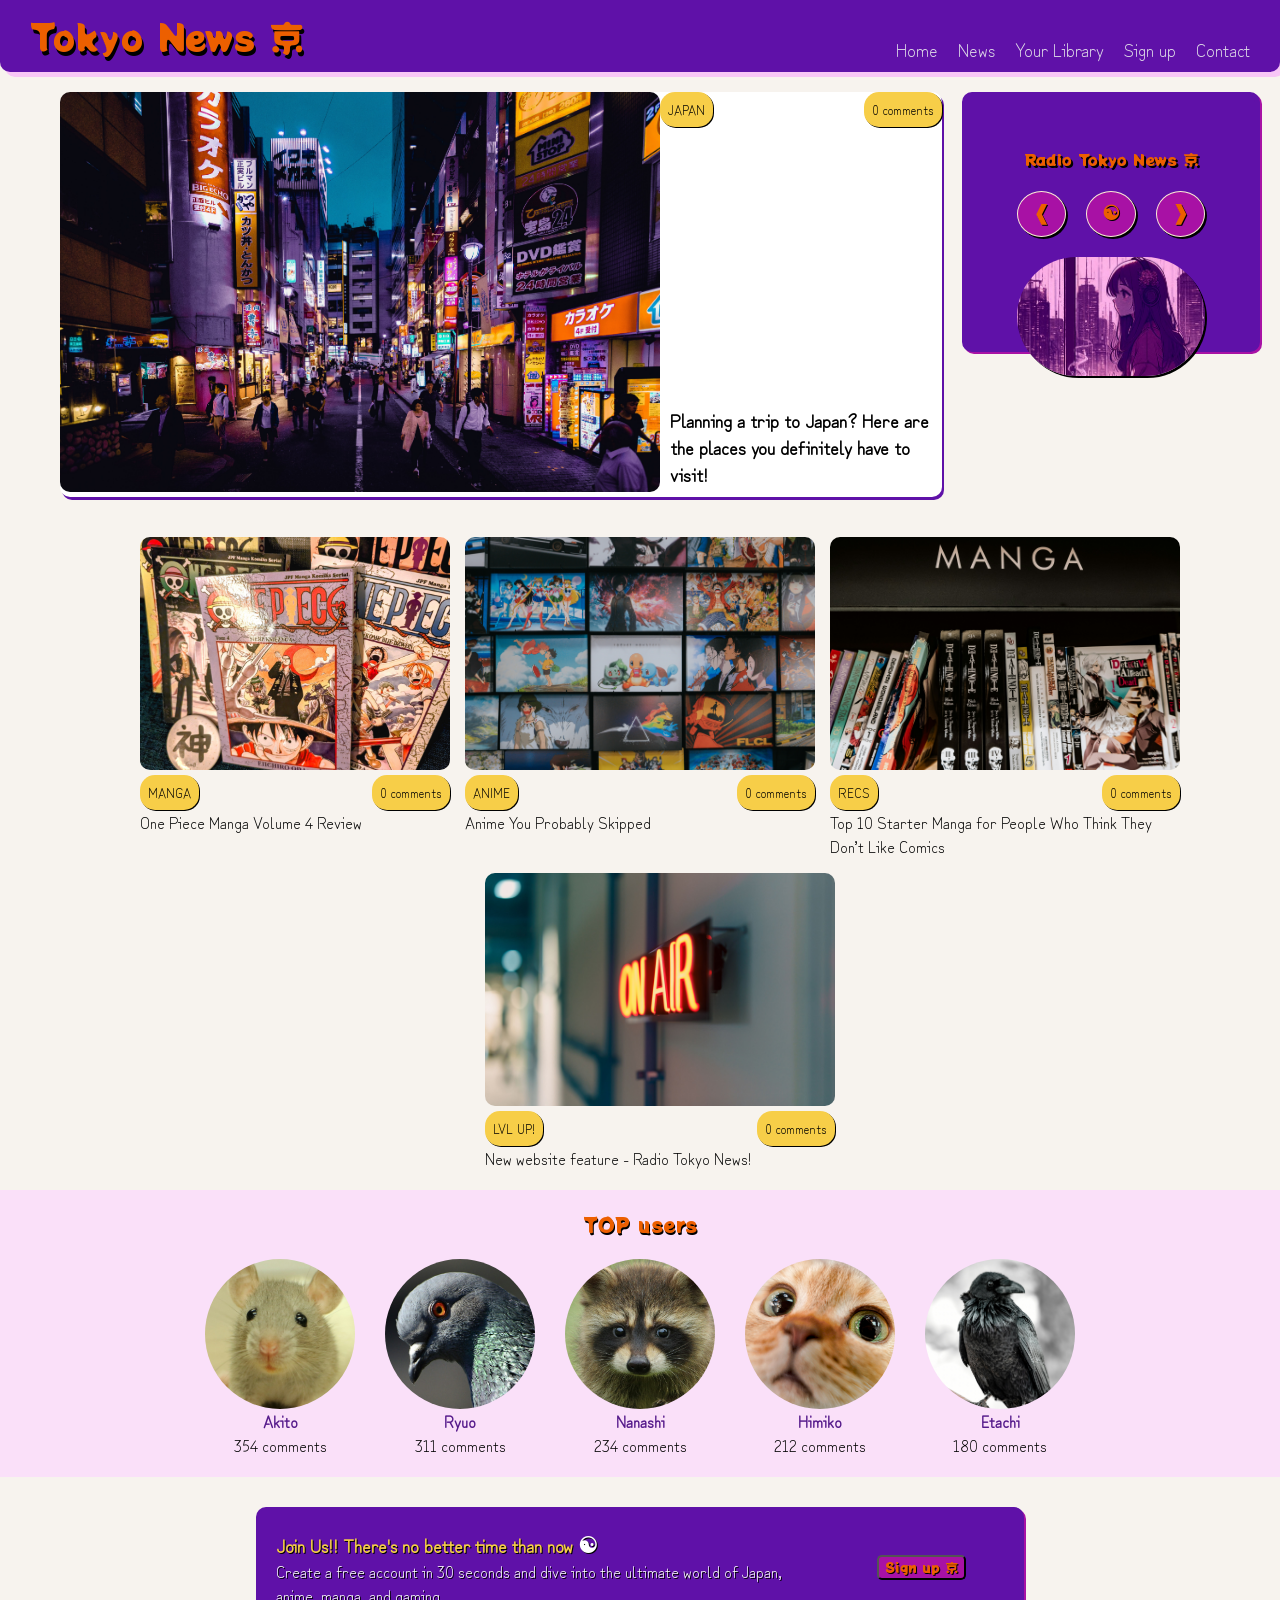
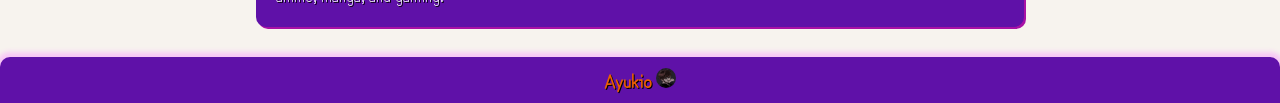
<file: index.html>
<!DOCTYPE html>
<html lang="en">
<head>
    <meta charset="UTF-8">
    <meta name="viewport" content="width=device-width, initial-scale=1.0">
    <title>Tokyo News</title>
    <link rel="stylesheet" href="./style.css">
    <link rel="icon" type="image/png" sizes="96x96" href="./favicon-96x96.png">
    <link rel="preconnect" href="https://fonts.googleapis.com">
<link rel="preconnect" href="https://fonts.gstatic.com" crossorigin>
<link href="https://fonts.googleapis.com/css2?family=Raleway:ital,wght@0,100..900;1,100..900&family=Roboto:ital,wght@0,100..900;1,100..900&family=Zen+Kurenaido&display=swap" rel="stylesheet">
<link rel="preconnect" href="https://fonts.googleapis.com">
<link rel="preconnect" href="https://fonts.gstatic.com" crossorigin>
<link href="https://fonts.googleapis.com/css2?family=Potta+One&display=swap" rel="stylesheet">
</head>
<body>
    <div class="navbar">
        <div>
            <div class="logo">Tokyo News<div class="red">&nbsp;京</div></div>
        </div>
            <ul class="nav">
                <li><a href="./index.html">Home</a></li>
                <li><a href="./news.html">News</a></li>
                <li><a href="./your-library.html">Your Library</a></li>
                <li><a href="./sign-up.html">Sign up</a></li>
                <li><a href="./contact.html">Contact</a></li>
            </ul>
    </div>
    <div class="main-news">

            <div class="news">
                <div class="article-1">
                    <a href="./article-1.html"><img class="tokyo" src="./article-1.jpg" alt=""></a>
                </div>
               <div class="article-1-text">
                   <div class="tags">
                       <div class="tag">JAPAN</div>
                       <div class="tag">0 comments</div>
                   </div>
                   <h3 class="h3-decoration"><a href="./article-1.html">Planning a trip to Japan? Here are the places you definitely have to visit!</a></h3>
               </div> 
            </div>

            <div class="radio">
                <div class="player">Radio Tokyo News 京</div>
                <div class="buttons">
                    <a class="back"> ❰ </a>
                    <a class="play"> ☯ </a>
                    <a class="next"> ❱ </a>
                </div>
                <img class="radio-img" src="./radio.jpg" alt="">
            </div>

    </div>
    <div class="other-news">
            <div class="article-2">
                <a href="./article-2.html"><img class="other-news-image" src="./article-2.jpg" alt=""></a>
                <div class="tags">
                       <div class="tag">MANGA</div>
                       <div class="tag">0 comments</div>
                </div>
                <div class="text-article-2 h3-decoration"><a href="./article-2.html">One Piece Manga Volume 4 Review</a></div>
            </div>
            <div class="article-3">
                <a href="./article-3.html"><img class="other-news-image" src="./article-3.jpg" alt=""></a>
                <div class="tags">
                       <div class="tag">ANIME</div>
                       <div class="tag">0 comments</div>
                </div>
                <div class="text-article-3 h3-decoration"><a href="./article-3.html">Anime You Probably Skipped</a></div>
            </div>
            <div class="article-4">
                <a href="./article-4.html"><img class="other-news-image" src="./article-4.jpg" alt=""></a>
                <div class="tags">
                       <div class="tag">RECS</div>
                       <div class="tag">0 comments</div>
                </div>
                <div class="text-article-4 h3-decoration"><a href="./article-4.html">Top 10 Starter Manga for People Who Think They Don’t Like Comics</a></div>
            </div>
            <div class="article-4">
                <a href="./article-5.html"><img class="other-news-image" src="./article-5A.jpg" alt=""></a>
                <div class="tags">
                       <div class="tag">LVL UP!</div>
                       <div class="tag">0 comments</div>
                </div>
                <div class="text-article-4 h3-decoration"><a href="./article-5.html">New website feature - Radio Tokyo News!</a></div>
            </div>
    </div>
    <div class="ranking">
        <div class="top">TOP users</div>
        <div class="user-container">
           <div class="users">
            <img class="avatars" src="./akito.jpg" alt="">
            <div class="user-text"><b><a href="">Akito</a></b></div>
            <div class="user-text">354 comments</div>
        </div>
        <div class="users">
            <img class="avatars" src="./ryuo.jpg" alt="">
            <div class="user-text"><b><a href="">Ryuo</a></b></div>
            <div class="user-text">311 comments</div>
        </div>
        <div class="users">
            <img class="avatars" src="./nanashi.jpg" alt="">
            <div class="user-text"><b><a href="">Nanashi</a></b></div>
            <div class="user-text">234 comments</div>
        </div>
        <div class="users">
            <img class="avatars" src="./himiko.jpg" alt="">
            <div class="user-text"><b><a href="">Himiko</a></b></div>
            <div class="user-text">212 comments</div>
        </div>
        <div class="users">
            <img class="avatars" src="./etachi.jpg" alt="">
            <div class="user-text"><b><a href="">Etachi</a></b></div>
            <div class="user-text" >180 comments</div>
        </div> 
        </div>
        
    </div>
    <div class="sign-up">
        <div class="sign-up-container">
            <div class="sign-up-text">
                <p class="yellow-sign-up-t"><strong>Join Us!! There's no better time than now <a class="ying" href="#">☯</a></strong> </p>
                <p>Create a free account in 30 seconds and dive into the ultimate world of Japan, anime, manga, and gaming.</p>
            </div>
            <div class="sign-up-button">
                <button><a href="./sign-up.html">Sign up 京</a></button>
            </div>
        </div>
    </div>
    <div class="footer">
        <div class="author">
            <a class="Ayukio" href="https://github.com/AyukioRitsuryo" target="_blank">Ayukio</a> <a class="Ayukio" href="https://github.com/AyukioRitsuryo" target="_blank"><img class="avatar" src="./avatar3.jpeg" width="30px" alt=""></a>
        </div>
    </div>
</body>
</html>
</file>
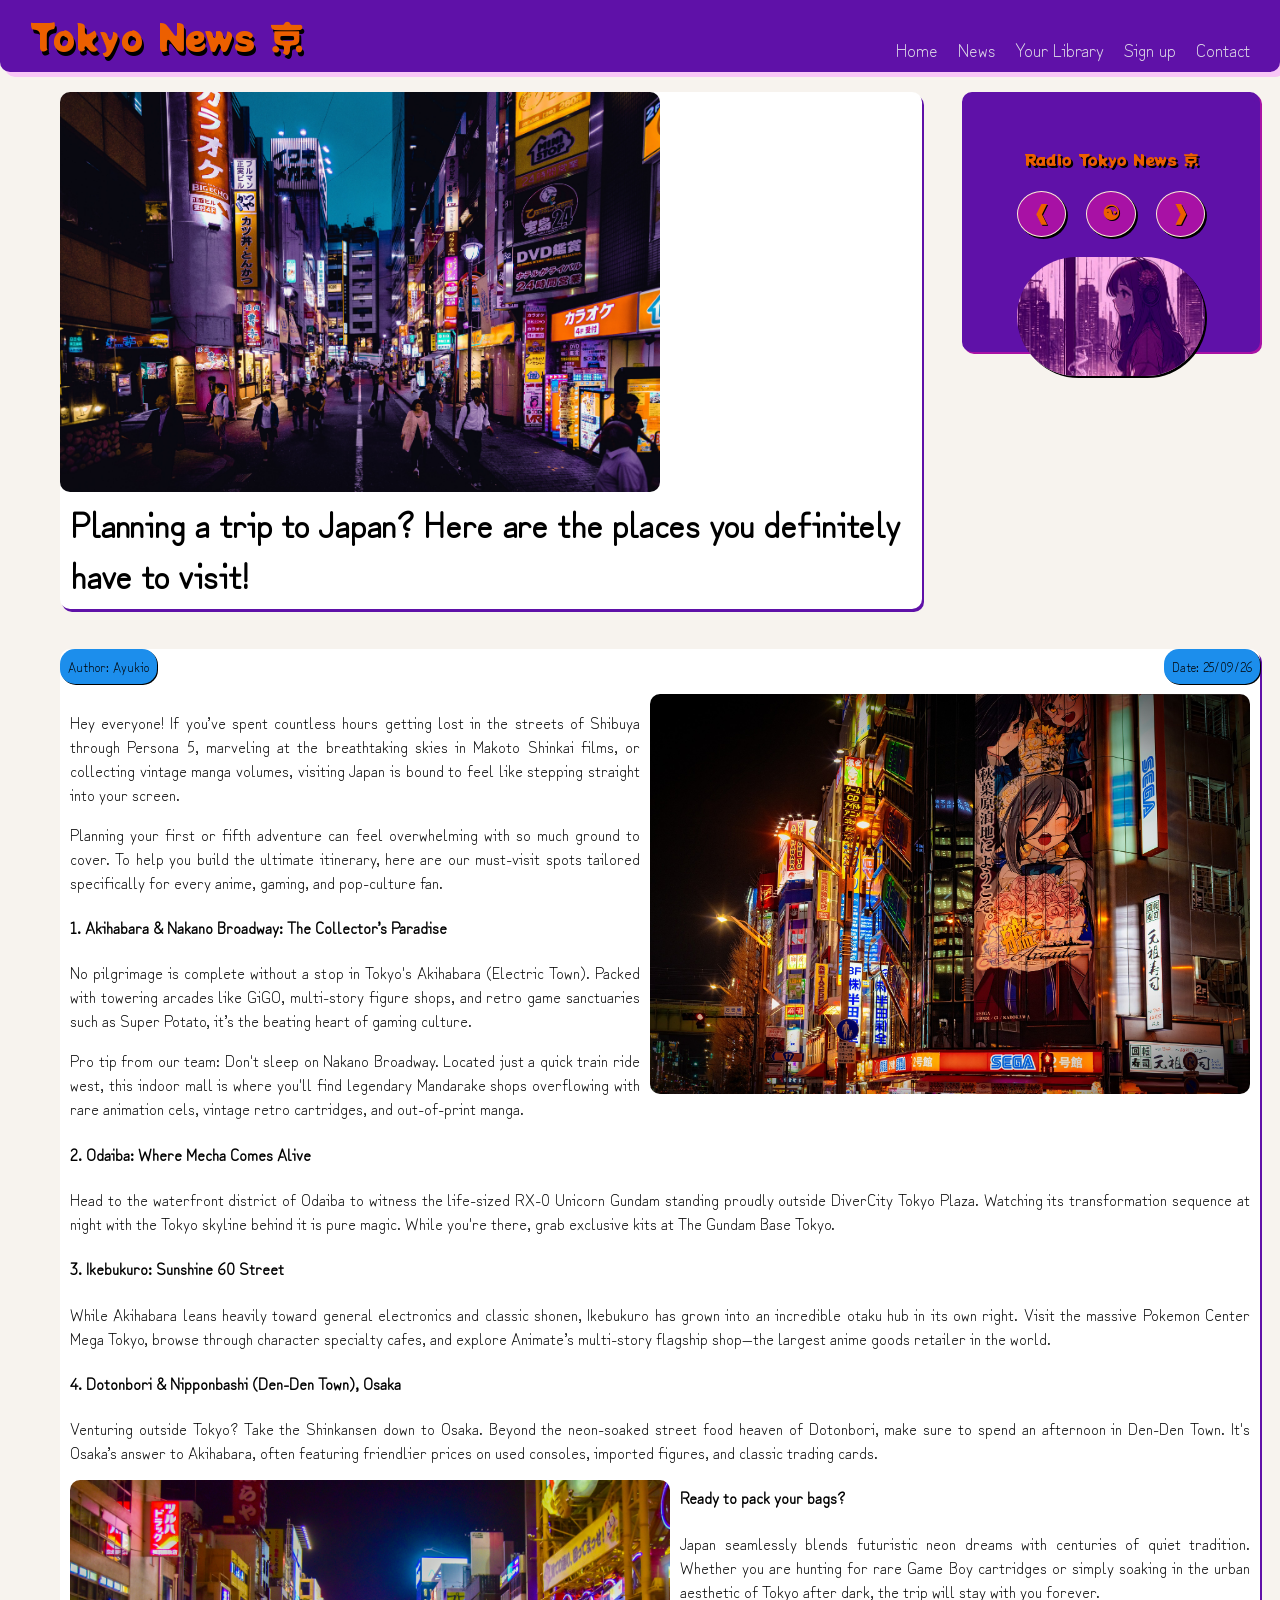
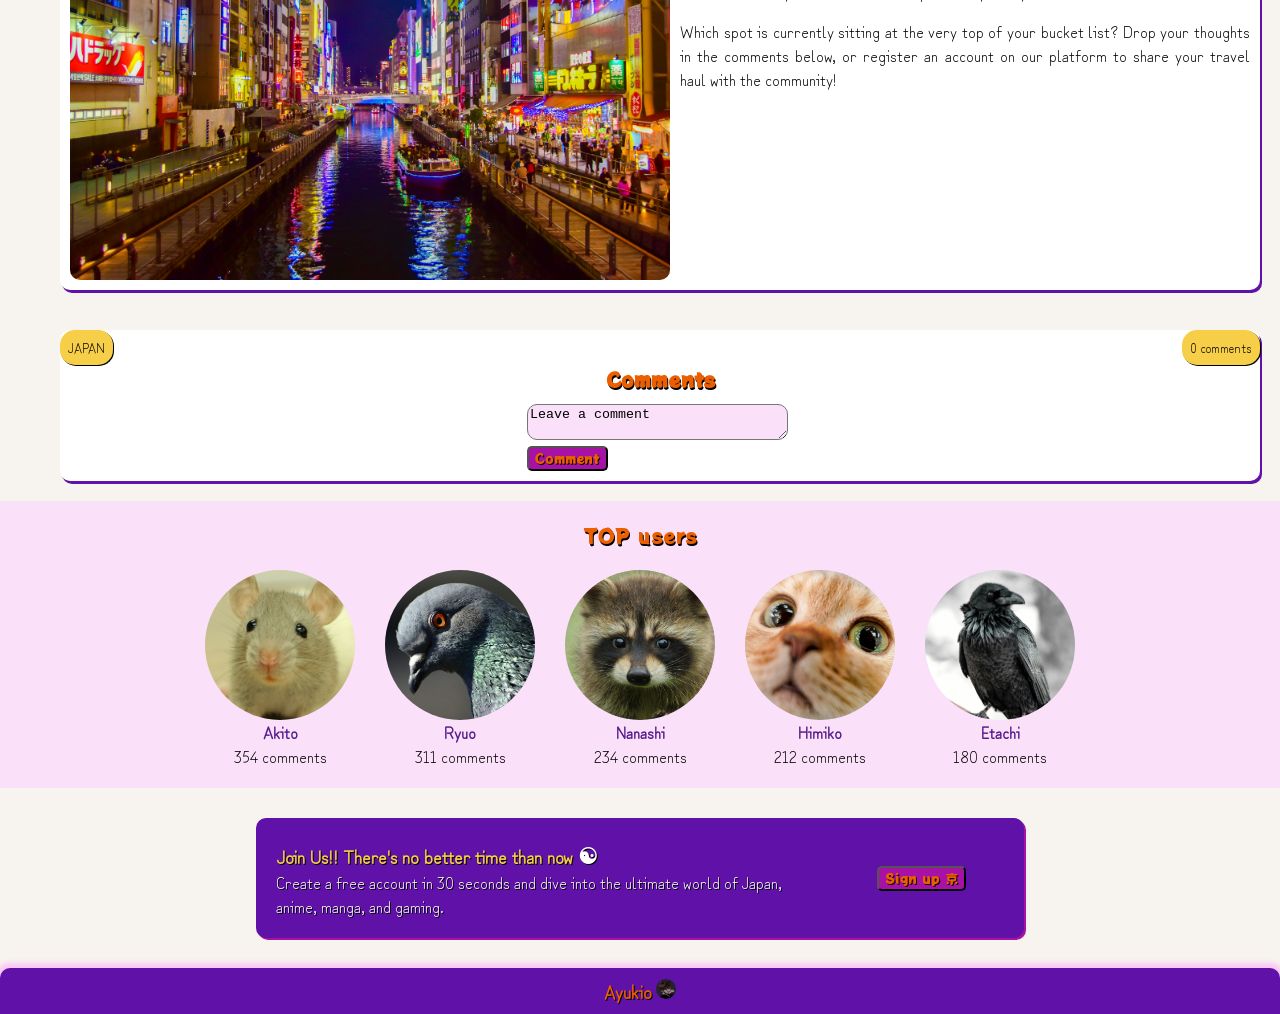
<file: article-1.html>
<!DOCTYPE html>
<html lang="en">
<head>
    <meta charset="UTF-8">
    <meta name="viewport" content="width=device-width, initial-scale=1.0">
    <title>Tokyo News</title>
    <link rel="stylesheet" href="./style.css">
    <link rel="icon" type="image/png" sizes="96x96" href="./favicon-96x96.png">
    <link rel="preconnect" href="https://fonts.googleapis.com">
<link rel="preconnect" href="https://fonts.gstatic.com" crossorigin>
<link href="https://fonts.googleapis.com/css2?family=Raleway:ital,wght@0,100..900;1,100..900&family=Roboto:ital,wght@0,100..900;1,100..900&family=Zen+Kurenaido&display=swap" rel="stylesheet">
<link rel="preconnect" href="https://fonts.googleapis.com">
<link rel="preconnect" href="https://fonts.gstatic.com" crossorigin>
<link href="https://fonts.googleapis.com/css2?family=Potta+One&display=swap" rel="stylesheet">
</head>
<body>
    <div class="navbar">
        <div>
            <div class="logo">Tokyo News<div class="red">&nbsp;京</div></div>
        </div>
            <ul class="nav">
                <li><a href="./index.html">Home</a></li>
                <li><a href="./news.html">News</a></li>
                <li><a href="./your-library.html">Your Library</a></li>
                <li><a href="./sign-up.html">Sign up</a></li>
                <li><a href="./contact.html">Contact</a></li>
            </ul>
    </div>
    <div class="main-news main-news-1">

            <div class="news change-article-1">
                <div class="article-1 tokyo-1">
                    <img class="tokyo" src="./article-1.jpg" alt="">
                </div>
               <div class="article-1-text">
                   <h3 class="h3-decoration font-size-article-1"><a href="">Planning a trip to Japan? Here are the places you definitely have to visit!</a></h3>
               </div> 
            </div>

            <div class="radio">
                <div class="player">Radio Tokyo News 京</div>
                <div class="buttons">
                    <a class="back"> ❰ </a>
                    <a class="play"> ☯ </a>
                    <a class="next"> ❱ </a>
                </div>
                <img class="radio-img" src="./radio.jpg" alt="">
            </div>
            
            <div class="news change-article-1">
               <div class="article-1-text">
                   <div class="tags">
                       <div class="tag tags-color">Author: Ayukio</div>
                       <div class="tag tags-color">Date: 25/09/26</div>
                   </div>
                   <div class="article-container">
                   <img class="tokyo float-right" src="./article-1A.jpg" alt="">
                   <p>Hey everyone! If you’ve spent countless hours getting lost in the streets of Shibuya through Persona 5, marveling at the breathtaking skies in Makoto Shinkai films, or collecting vintage manga volumes, visiting Japan is bound to feel like stepping straight into your screen.</p>
                   <p>Planning your first or fifth adventure can feel overwhelming with so much ground to cover. To help you build the ultimate itinerary, here are our must-visit spots tailored specifically for every anime, gaming, and pop-culture fan.</p>
                   <h4>1. Akihabara & Nakano Broadway: The Collector’s Paradise</h4>
                   <p>No pilgrimage is complete without a stop in Tokyo's Akihabara (Electric Town). Packed with towering arcades like GiGO, multi-story figure shops, and retro game sanctuaries such as Super Potato, it’s the beating heart of gaming culture.</p>
                   <p>Pro tip from our team: Don't sleep on Nakano Broadway. Located just a quick train ride west, this indoor mall is where you'll find legendary Mandarake shops overflowing with rare animation cels, vintage retro cartridges, and out-of-print manga.</p>
                   <h4>2. Odaiba: Where Mecha Comes Alive</h4>
                   <p>Head to the waterfront district of Odaiba to witness the life-sized RX-0 Unicorn Gundam standing proudly outside DiverCity Tokyo Plaza. Watching its transformation sequence at night with the Tokyo skyline behind it is pure magic. While you're there, grab exclusive kits at The Gundam Base Tokyo.</p>
                   <h4>3. Ikebukuro: Sunshine 60 Street</h4>
                   <p>While Akihabara leans heavily toward general electronics and classic shonen, Ikebukuro has grown into an incredible otaku hub in its own right. Visit the massive Pokemon Center Mega Tokyo, browse through character specialty cafes, and explore Animate’s multi-story flagship shop—the largest anime goods retailer in the world.</p>
                   <h4>4. Dotonbori & Nipponbashi (Den-Den Town), Osaka</h4>
                   <p>Venturing outside Tokyo? Take the Shinkansen down to Osaka. Beyond the neon-soaked street food heaven of Dotonbori, make sure to spend an afternoon in Den-Den Town. It's Osaka’s answer to Akihabara, often featuring friendlier prices on used consoles, imported figures, and classic trading cards.</p>
                   <img class="tokyo float-left" src="./article-1B.jpg" alt="">
                   <h4>Ready to pack your bags?</h4>
                   <p>Japan seamlessly blends futuristic neon dreams with centuries of quiet tradition. Whether you are hunting for rare Game Boy cartridges or simply soaking in the urban aesthetic of Tokyo after dark, the trip will stay with you forever.</p>
                   <p>Which spot is currently sitting at the very top of your bucket list? Drop your thoughts in the comments below, or register an account on our platform to share your travel haul with the community!</p></div>
                   
               </div> 
            </div>

            <div class="news change-article-1">
               <div class="article-1-text">
                   <div class="tags">
                       <div class="tag">JAPAN</div>
                     <div class="tag">0 comments</div>
                   </div>
                   <h3 class="top">Comments</h3>
                   <form action="">
                     <textarea class="textarea" name="comment">Leave a comment</textarea>
                     <input class="submit" type="submit" value="Comment">
                   </form>
               </div> 
            </div>
    </div>  

   
    <div class="ranking">
        <div class="top">TOP users</div>
        <div class="user-container">
           <div class="users">
            <img class="avatars" src="./akito.jpg" alt="">
            <div class="user-text"><b><a href="">Akito</a></b></div>
            <div class="user-text">354 comments</div>
        </div>
        <div class="users">
            <img class="avatars" src="./ryuo.jpg" alt="">
            <div class="user-text"><b><a href="">Ryuo</a></b></div>
            <div class="user-text">311 comments</div>
        </div>
        <div class="users">
            <img class="avatars" src="./nanashi.jpg" alt="">
            <div class="user-text"><b><a href="">Nanashi</a></b></div>
            <div class="user-text">234 comments</div>
        </div>
        <div class="users">
            <img class="avatars" src="./himiko.jpg" alt="">
            <div class="user-text"><b><a href="">Himiko</a></b></div>
            <div class="user-text">212 comments</div>
        </div>
        <div class="users">
            <img class="avatars" src="./etachi.jpg" alt="">
            <div class="user-text"><b><a href="">Etachi</a></b></div>
            <div class="user-text" >180 comments</div>
        </div> 
        </div>
        
    </div>
    <div class="sign-up">
        <div class="sign-up-container">
            <div class="sign-up-text">
                <p class="yellow-sign-up-t"><strong>Join Us!! There's no better time than now <a class="ying" href="#">☯</a></strong> </p>
                <p>Create a free account in 30 seconds and dive into the ultimate world of Japan, anime, manga, and gaming.</p>
            </div>
            <div class="sign-up-button">
                <button><a href="./sign-up.html">Sign up 京</a></button>
            </div>
        </div>
    </div>
    <div class="footer">
        <div class="author">
            <a class="Ayukio" href="https://github.com/AyukioRitsuryo" target="_blank">Ayukio</a> <a class="Ayukio" href="https://github.com/AyukioRitsuryo" target="_blank"><img class="avatar" src="./avatar3.jpeg" width="30px" alt=""></a>
        </div>
    </div>
</body>
</html>
</file>
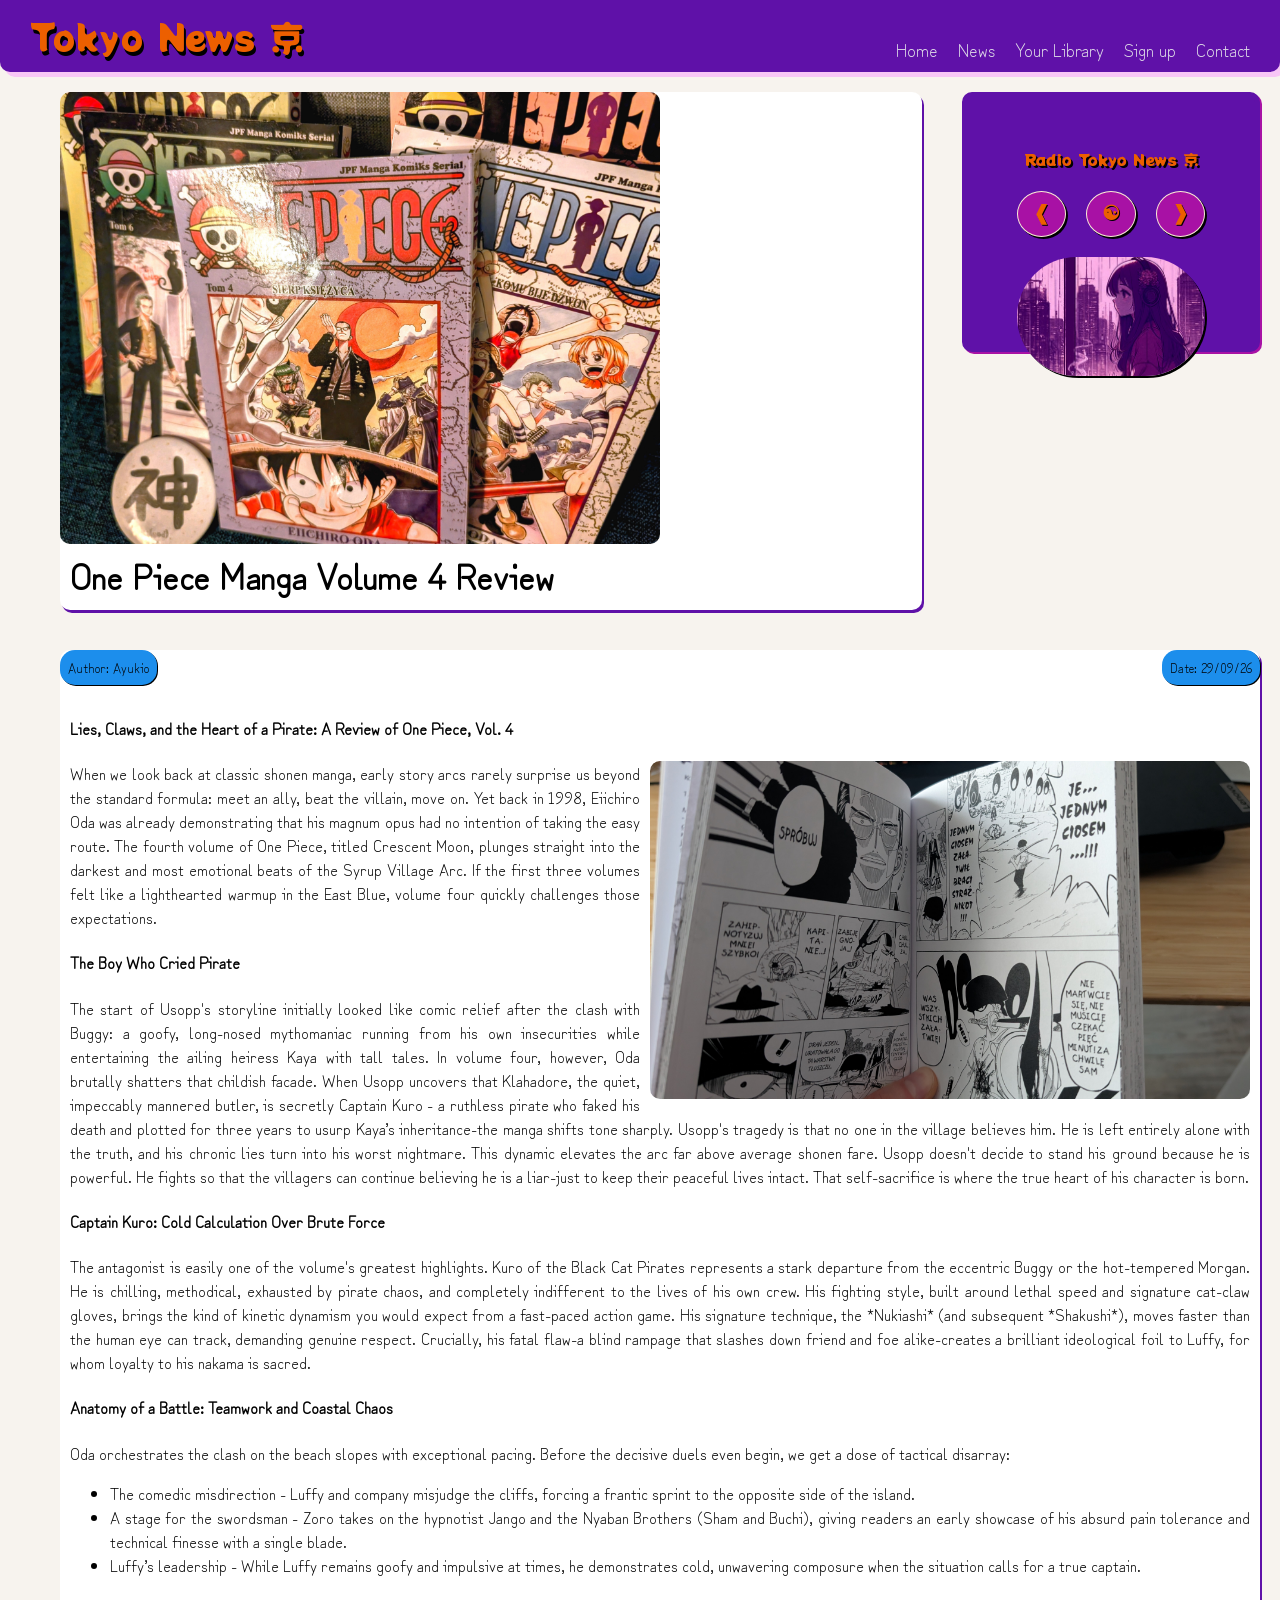
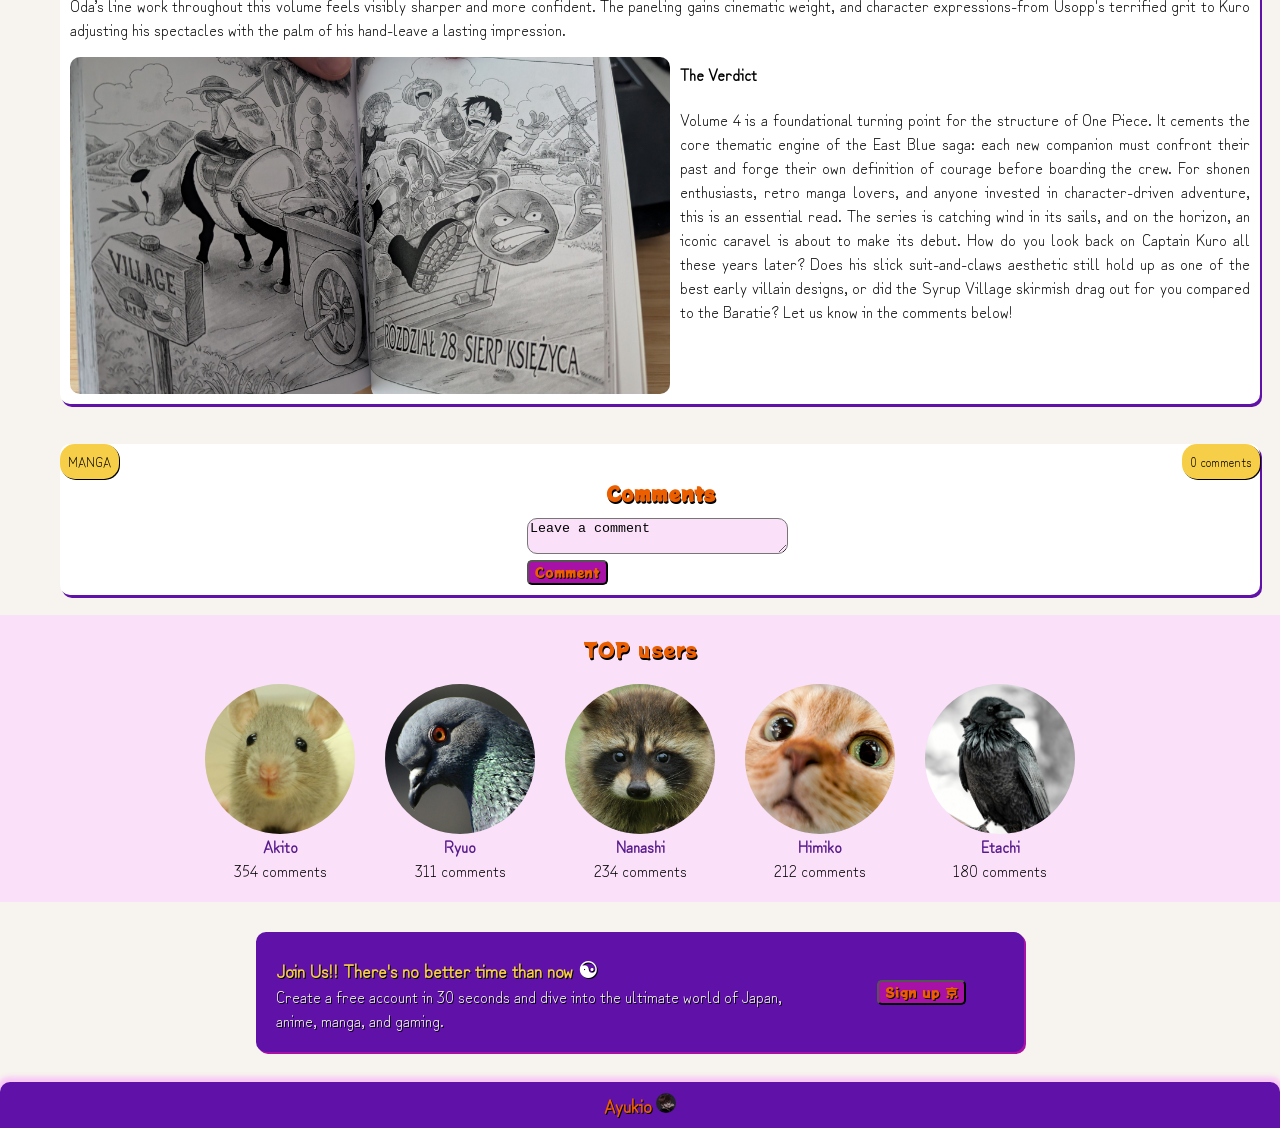
<file: article-2.html>
<!DOCTYPE html>
<html lang="en">
<head>
    <meta charset="UTF-8">
    <meta name="viewport" content="width=device-width, initial-scale=1.0">
    <title>Tokyo News</title>
    <link rel="stylesheet" href="./style.css">
    <link rel="icon" type="image/png" sizes="96x96" href="./favicon-96x96.png">
    <link rel="preconnect" href="https://fonts.googleapis.com">
<link rel="preconnect" href="https://fonts.gstatic.com" crossorigin>
<link href="https://fonts.googleapis.com/css2?family=Raleway:ital,wght@0,100..900;1,100..900&family=Roboto:ital,wght@0,100..900;1,100..900&family=Zen+Kurenaido&display=swap" rel="stylesheet">
<link rel="preconnect" href="https://fonts.googleapis.com">
<link rel="preconnect" href="https://fonts.gstatic.com" crossorigin>
<link href="https://fonts.googleapis.com/css2?family=Potta+One&display=swap" rel="stylesheet">
</head>
<body>
    <div class="navbar">
        <div>
            <div class="logo">Tokyo News<div class="red">&nbsp;京</div></div>
        </div>
            <ul class="nav">
                <li><a href="./index.html">Home</a></li>
                <li><a href="./news.html">News</a></li>
                <li><a href="./your-library.html">Your Library</a></li>
                <li><a href="./sign-up.html">Sign up</a></li>
                <li><a href="./contact.html">Contact</a></li>
            </ul>
    </div>
    <div class="main-news main-news-1">

            <div class="news change-article-1">
                <div class="article-1 tokyo-1">
                    <img class="tokyo" src="./article-2.jpg" alt="">
                </div>
               <div class="article-1-text">
                   <h3 class="h3-decoration font-size-article-1"><a href="">One Piece Manga Volume 4 Review</a></h3>
               </div> 
            </div>

            <div class="radio">
                <div class="player">Radio Tokyo News 京</div>
                <div class="buttons">
                    <a class="back"> ❰ </a>
                    <a class="play"> ☯ </a>
                    <a class="next"> ❱ </a>
                </div>
                <img class="radio-img" src="./radio.jpg" alt="">
            </div>
            
            <div class="news change-article-1">
               <div class="article-1-text">
                   <div class="tags">
                       <div class="tag tags-color">Author: Ayukio</div>
                       <div class="tag tags-color">Date: 29/09/26</div>
                   </div>
                   <div class="article-container">
<h4>Lies, Claws, and the Heart of a Pirate: A Review of One Piece, Vol. 4</h4>
<img class="tokyo float-right" src="./article-2A.jpg" alt="">
<p>When we look back at classic shonen manga, early story arcs rarely surprise us beyond the standard formula: meet an ally, beat the villain, move on. Yet back in 1998, Eiichiro Oda was already demonstrating that his magnum opus had no intention of taking the easy route. The fourth volume of One Piece, titled Crescent Moon, plunges straight into the darkest and most emotional beats of the Syrup Village Arc.
If the first three volumes felt like a lighthearted warmup in the East Blue, volume four quickly challenges those expectations.</p>
<h4>The Boy Who Cried Pirate</h4>
<p>The start of Usopp's storyline initially looked like comic relief after the clash with Buggy: a goofy, long-nosed mythomaniac running from his own insecurities while entertaining the ailing heiress Kaya with tall tales. In volume four, however, Oda brutally shatters that childish facade.
When Usopp uncovers that Klahadore, the quiet, impeccably mannered butler, is secretly Captain Kuro - a ruthless pirate who faked his death and plotted for three years to usurp Kaya’s inheritance-the manga shifts tone sharply. Usopp's tragedy is that no one in the village believes him. He is left entirely alone with the truth, and his chronic lies turn into his worst nightmare.
This dynamic elevates the arc far above average shonen fare. Usopp doesn't decide to stand his ground because he is powerful. He fights so that the villagers can continue believing he is a liar-just to keep their peaceful lives intact. That self-sacrifice is where the true heart of his character is born.</p>
<h4>Captain Kuro: Cold Calculation Over Brute Force</h4>
<p>The antagonist is easily one of the volume's greatest highlights. Kuro of the Black Cat Pirates represents a stark departure from the eccentric Buggy or the hot-tempered Morgan. He is chilling, methodical, exhausted by pirate chaos, and completely indifferent to the lives of his own crew.
His fighting style, built around lethal speed and signature cat-claw gloves, brings the kind of kinetic dynamism you would expect from a fast-paced action game. His signature technique, the *Nukiashi* (and subsequent *Shakushi*), moves faster than the human eye can track, demanding genuine respect. Crucially, his fatal flaw-a blind rampage that slashes down friend and foe alike-creates a brilliant ideological foil to Luffy, for whom loyalty to his nakama is sacred.</p>
<h4>Anatomy of a Battle: Teamwork and Coastal Chaos</h4>
<p>Oda orchestrates the clash on the beach slopes with exceptional pacing. Before the decisive duels even begin, we get a dose of tactical disarray:
    <ul>
        <li>The comedic misdirection - Luffy and company misjudge the cliffs, forcing a frantic sprint to the opposite side of the island.</li>
        <li>A stage for the swordsman - Zoro takes on the hypnotist Jango and the Nyaban Brothers (Sham and Buchi), giving readers an early showcase of his absurd pain tolerance and technical finesse with a single blade.</li>
        <li>Luffy’s leadership - While Luffy remains goofy and impulsive at times, he demonstrates cold, unwavering composure when the situation calls for a true captain.</li>
    </ul>
Oda’s line work throughout this volume feels visibly sharper and more confident. The paneling gains cinematic weight, and character expressions-from Usopp's terrified grit to Kuro adjusting his spectacles with the palm of his hand-leave a lasting impression.</p>
<img class="tokyo float-left" src="./article-2B.jpg" alt="">
<h4>The Verdict</h4>

<p>Volume 4 is a foundational turning point for the structure of One Piece. It cements the core thematic engine of the East Blue saga: each new companion must confront their past and forge their own definition of courage before boarding the crew.
For shonen enthusiasts, retro manga lovers, and anyone invested in character-driven adventure, this is an essential read. The series is catching wind in its sails, and on the horizon, an iconic caravel is about to make its debut.
How do you look back on Captain Kuro all these years later? Does his slick suit-and-claws aesthetic still hold up as one of the best early villain designs, or did the Syrup Village skirmish drag out for you compared to the Baratie? Let us know in the comments below!</p>
                </div>
                   
               </div> 
            </div>

            <div class="news change-article-1">
               <div class="article-1-text comment">
                   <div class="tags">
                       <div class="tag">MANGA</div>
                     <div class="tag">0 comments</div>
                   </div>
                   <h3 class="top">Comments</h3>
                   <form action="">
                     <textarea class="textarea" name="comment">Leave a comment</textarea>
                     <input class="submit" type="submit" value="Comment">
                   </form>
               </div> 
            </div>
    </div>  

   
    <div class="ranking">
        <div class="top">TOP users</div>
        <div class="user-container">
           <div class="users">
            <img class="avatars" src="./akito.jpg" alt="">
            <div class="user-text"><b><a href="">Akito</a></b></div>
            <div class="user-text">354 comments</div>
        </div>
        <div class="users">
            <img class="avatars" src="./ryuo.jpg" alt="">
            <div class="user-text"><b><a href="">Ryuo</a></b></div>
            <div class="user-text">311 comments</div>
        </div>
        <div class="users">
            <img class="avatars" src="./nanashi.jpg" alt="">
            <div class="user-text"><b><a href="">Nanashi</a></b></div>
            <div class="user-text">234 comments</div>
        </div>
        <div class="users">
            <img class="avatars" src="./himiko.jpg" alt="">
            <div class="user-text"><b><a href="">Himiko</a></b></div>
            <div class="user-text">212 comments</div>
        </div>
        <div class="users">
            <img class="avatars" src="./etachi.jpg" alt="">
            <div class="user-text"><b><a href="">Etachi</a></b></div>
            <div class="user-text" >180 comments</div>
        </div> 
        </div>
        
    </div>
    <div class="sign-up">
        <div class="sign-up-container">
            <div class="sign-up-text">
                <p class="yellow-sign-up-t"><strong>Join Us!! There's no better time than now <a class="ying" href="#">☯</a></strong> </p>
                <p>Create a free account in 30 seconds and dive into the ultimate world of Japan, anime, manga, and gaming.</p>
            </div>
            <div class="sign-up-button">
                <button><a href="./sign-up.html">Sign up 京</a></button>
            </div>
        </div>
    </div>
    <div class="footer">
        <div class="author">
            <a class="Ayukio" href="https://github.com/AyukioRitsuryo" target="_blank">Ayukio</a> <a class="Ayukio" href="https://github.com/AyukioRitsuryo" target="_blank"><img class="avatar" src="./avatar3.jpeg" width="30px" alt=""></a>
        </div>
    </div>
</body>
</html>
</file>
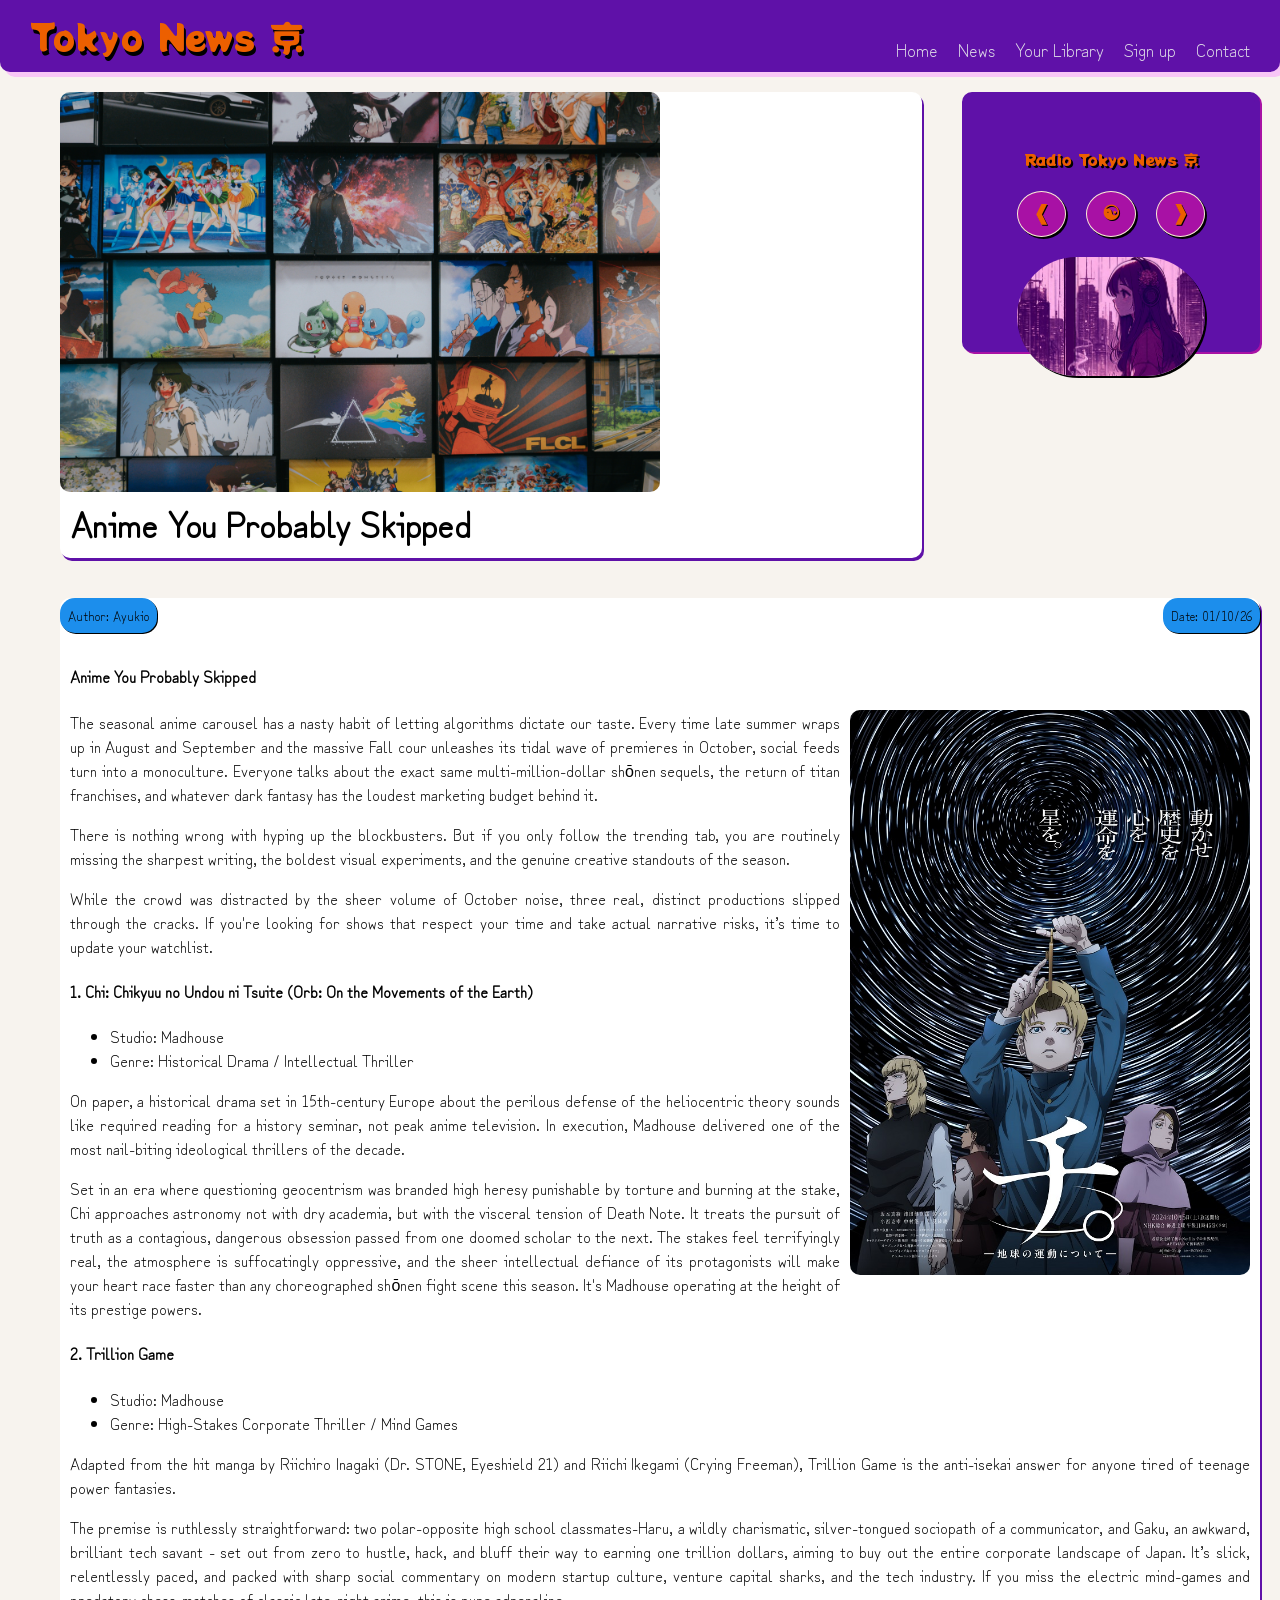
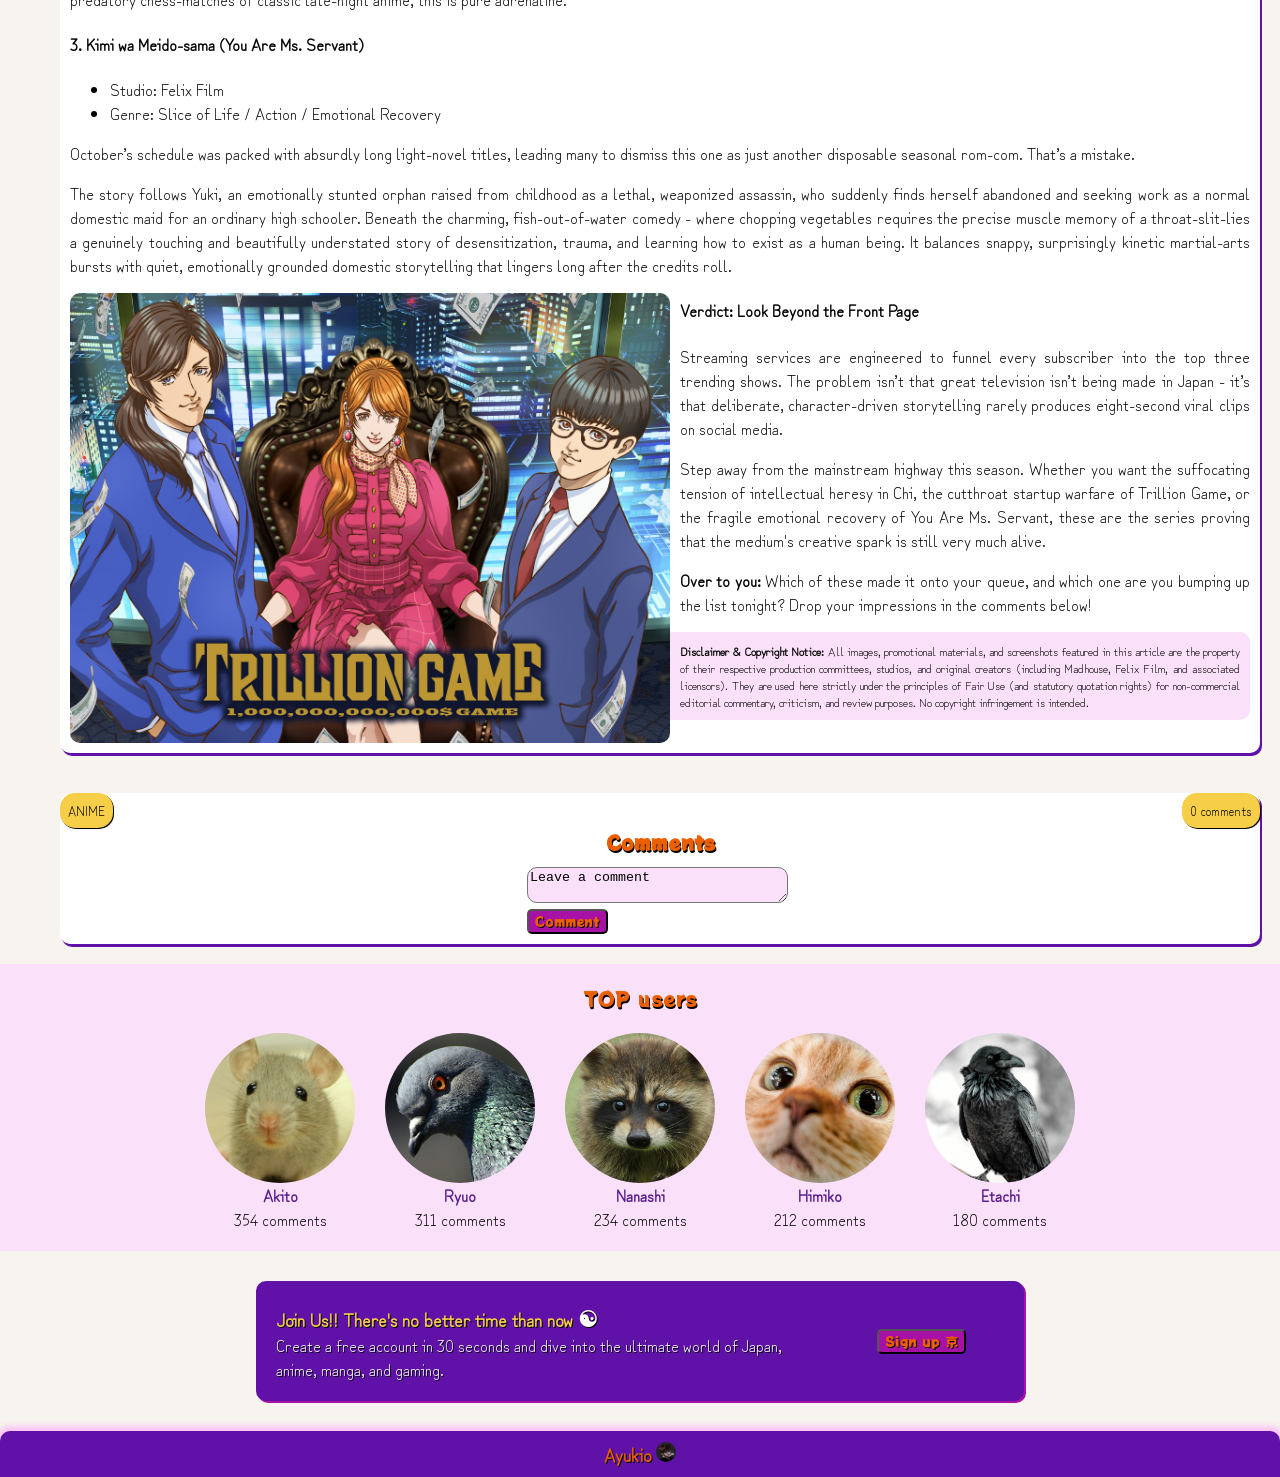
<file: article-3.html>
<!DOCTYPE html>
<html lang="en">
<head>
    <meta charset="UTF-8">
    <meta name="viewport" content="width=device-width, initial-scale=1.0">
    <title>Tokyo News</title>
    <link rel="stylesheet" href="./style.css">
    <link rel="icon" type="image/png" sizes="96x96" href="./favicon-96x96.png">
    <link rel="preconnect" href="https://fonts.googleapis.com">
<link rel="preconnect" href="https://fonts.gstatic.com" crossorigin>
<link href="https://fonts.googleapis.com/css2?family=Raleway:ital,wght@0,100..900;1,100..900&family=Roboto:ital,wght@0,100..900;1,100..900&family=Zen+Kurenaido&display=swap" rel="stylesheet">
<link rel="preconnect" href="https://fonts.googleapis.com">
<link rel="preconnect" href="https://fonts.gstatic.com" crossorigin>
<link href="https://fonts.googleapis.com/css2?family=Potta+One&display=swap" rel="stylesheet">
</head>
<body>
    <div class="navbar">
        <div>
            <div class="logo">Tokyo News<div class="red">&nbsp;京</div></div>
        </div>
            <ul class="nav">
                <li><a href="./index.html">Home</a></li>
                <li><a href="./news.html">News</a></li>
                <li><a href="./your-library.html">Your Library</a></li>
                <li><a href="./sign-up.html">Sign up</a></li>
                <li><a href="./contact.html">Contact</a></li>
            </ul>
    </div>
    <div class="main-news main-news-1">

            <div class="news change-article-1">
                <div class="article-1 tokyo-1">
                    <img class="tokyo" src="./article-3.jpg" alt="">
                </div>
               <div class="article-1-text">
                   <h3 class="h3-decoration font-size-article-1"><a href="">Anime You Probably Skipped</a></h3>
               </div> 
            </div>

            <div class="radio">
                <div class="player">Radio Tokyo News 京</div>
                <div class="buttons">
                    <a class="back"> ❰ </a>
                    <a class="play"> ☯ </a>
                    <a class="next"> ❱ </a>
                </div>
                <img class="radio-img" src="./radio.jpg" alt="">
            </div>
            
            <div class="news change-article-1">
               <div class="article-1-text">
                   <div class="tags">
                       <div class="tag tags-color">Author: Ayukio</div>
                       <div class="tag tags-color">Date: 01/10/26</div>
                   </div>
                   <div class="article-container">
<h4>Anime You Probably Skipped</h4>
<img class="tokyo float-right orb" src="./article-3A.jpg" alt="">
<p>The seasonal anime carousel has a nasty habit of letting algorithms dictate our taste. Every time late summer wraps up in August and September and the massive Fall cour unleashes its tidal wave of premieres in October, social feeds turn into a monoculture. Everyone talks about the exact same multi-million-dollar shōnen sequels, the return of titan franchises, and whatever dark fantasy has the loudest marketing budget behind it.</p>
<p>There is nothing wrong with hyping up the blockbusters. But if you only follow the trending tab, you are routinely missing the sharpest writing, the boldest visual experiments, and the genuine creative standouts of the season.</p>

<p>While the crowd was distracted by the sheer volume of October noise, three real, distinct productions slipped through the cracks. If you're looking for shows that respect your time and take actual narrative risks, it’s time to update your watchlist.</p>
<h4>1. Chi: Chikyuu no Undou ni Tsuite (Orb: On the Movements of the Earth)</h4>
<ul>
    <li>Studio: Madhouse</li>
    <li>Genre: Historical Drama / Intellectual Thriller</li>
</ul>
<p>On paper, a historical drama set in 15th-century Europe about the perilous defense of the heliocentric theory sounds like required reading for a history seminar, not peak anime television. In execution, Madhouse delivered one of the most nail-biting ideological thrillers of the decade.
</p>
<p>Set in an era where questioning geocentrism was branded high heresy punishable by torture and burning at the stake, Chi approaches astronomy not with dry academia, but with the visceral tension of Death Note. It treats the pursuit of truth as a contagious, dangerous obsession passed from one doomed scholar to the next. The stakes feel terrifyingly real, the atmosphere is suffocatingly oppressive, and the sheer intellectual defiance of its protagonists will make your heart race faster than any choreographed shōnen fight scene this season. It's Madhouse operating at the height of its prestige powers.</p>
<h4>2. Trillion Game</h4>
<ul>
    <li>Studio: Madhouse</li>
    <li>Genre: High-Stakes Corporate Thriller / Mind Games</li>
</ul>
<p>Adapted from the hit manga by Riichiro Inagaki (Dr. STONE, Eyeshield 21) and Riichi Ikegami (Crying Freeman), Trillion Game is the anti-isekai answer for anyone tired of teenage power fantasies.</p>
<p>The premise is ruthlessly straightforward: two polar-opposite high school classmates-Haru, a wildly charismatic, silver-tongued sociopath of a communicator, and Gaku, an awkward, brilliant tech savant - set out from zero to hustle, hack, and bluff their way to earning one trillion dollars, aiming to buy out the entire corporate landscape of Japan. It’s slick, relentlessly paced, and packed with sharp social commentary on modern startup culture, venture capital sharks, and the tech industry. If you miss the electric mind-games and predatory chess-matches of classic late-night anime, this is pure adrenaline.</p>
<h4>3. Kimi wa Meido-sama (You Are Ms. Servant)</h4>
<ul>
    <li>Studio: Felix Film</li>
    <li>Genre: Slice of Life / Action / Emotional Recovery</li>
</ul>
<p>October’s schedule was packed with absurdly long light-novel titles, leading many to dismiss this one as just another disposable seasonal rom-com. That’s a mistake.</p>
<p>The story follows Yuki, an emotionally stunted orphan raised from childhood as a lethal, weaponized assassin, who suddenly finds herself abandoned and seeking work as a normal domestic maid for an ordinary high schooler. Beneath the charming, fish-out-of-water comedy - where chopping vegetables requires the precise muscle memory of a throat-slit-lies a genuinely touching and beautifully understated story of desensitization, trauma, and learning how to exist as a human being. It balances snappy, surprisingly kinetic martial-arts bursts with quiet, emotionally grounded domestic storytelling that lingers long after the credits roll.</p>
<img class="tokyo float-left" src="./article-3B.jpg" alt="">
<h4>Verdict: Look Beyond the Front Page</h4>
<p>Streaming services are engineered to funnel every subscriber into the top three trending shows. The problem isn’t that great television isn’t being made in Japan - it’s that deliberate, character-driven storytelling rarely produces eight-second viral clips on social media.</p>
<p>Step away from the mainstream highway this season. Whether you want the suffocating tension of intellectual heresy in Chi, the cutthroat startup warfare of Trillion Game, or the fragile emotional recovery of You Are Ms. Servant, these are the series proving that the medium's creative spark is still very much alive.</p>
<p><b>Over to you:</b> Which of these made it onto your queue, and which one are you bumping up the list tonight? Drop your impressions in the comments below!</p>                        
<p class="disclaimer"><b>Disclaimer & Copyright Notice: </b>All images, promotional materials, and screenshots featured in this article are the property of their respective production committees, studios, and original creators (including Madhouse, Felix Film, and associated licensors). They are used here strictly under the principles of Fair Use (and statutory quotation rights) for non-commercial editorial commentary, criticism, and review purposes. No copyright infringement is intended.</p>
                   </div>
                   
               </div> 
            </div>

            <div class="news change-article-1">
               <div class="article-1-text">
                   <div class="tags">
                       <div class="tag">ANIME</div>
                     <div class="tag">0 comments</div>
                   </div>
                   <h3 class="top">Comments</h3>
                   <form action="">
                     <textarea class="textarea" name="comment">Leave a comment</textarea>
                     <input class="submit" type="submit" value="Comment">
                   </form>
               </div> 
            </div>
    </div>  

   
    <div class="ranking">
        <div class="top">TOP users</div>
        <div class="user-container">
           <div class="users">
            <img class="avatars" src="./akito.jpg" alt="">
            <div class="user-text"><b><a href="">Akito</a></b></div>
            <div class="user-text">354 comments</div>
        </div>
        <div class="users">
            <img class="avatars" src="./ryuo.jpg" alt="">
            <div class="user-text"><b><a href="">Ryuo</a></b></div>
            <div class="user-text">311 comments</div>
        </div>
        <div class="users">
            <img class="avatars" src="./nanashi.jpg" alt="">
            <div class="user-text"><b><a href="">Nanashi</a></b></div>
            <div class="user-text">234 comments</div>
        </div>
        <div class="users">
            <img class="avatars" src="./himiko.jpg" alt="">
            <div class="user-text"><b><a href="">Himiko</a></b></div>
            <div class="user-text">212 comments</div>
        </div>
        <div class="users">
            <img class="avatars" src="./etachi.jpg" alt="">
            <div class="user-text"><b><a href="">Etachi</a></b></div>
            <div class="user-text" >180 comments</div>
        </div> 
        </div>
        
    </div>
    <div class="sign-up">
        <div class="sign-up-container">
            <div class="sign-up-text">
                <p class="yellow-sign-up-t"><strong>Join Us!! There's no better time than now <a class="ying" href="#">☯</a></strong> </p>
                <p>Create a free account in 30 seconds and dive into the ultimate world of Japan, anime, manga, and gaming.</p>
            </div>
            <div class="sign-up-button">
                <button><a href="./sign-up.html">Sign up 京</a></button>
            </div>
        </div>
    </div>
    <div class="footer">
        <div class="author">
            <a class="Ayukio" href="https://github.com/AyukioRitsuryo" target="_blank">Ayukio</a> <a class="Ayukio" href="https://github.com/AyukioRitsuryo" target="_blank"><img class="avatar" src="./avatar3.jpeg" width="30px" alt=""></a>
        </div>
    </div>
</body>
</html>
</file>
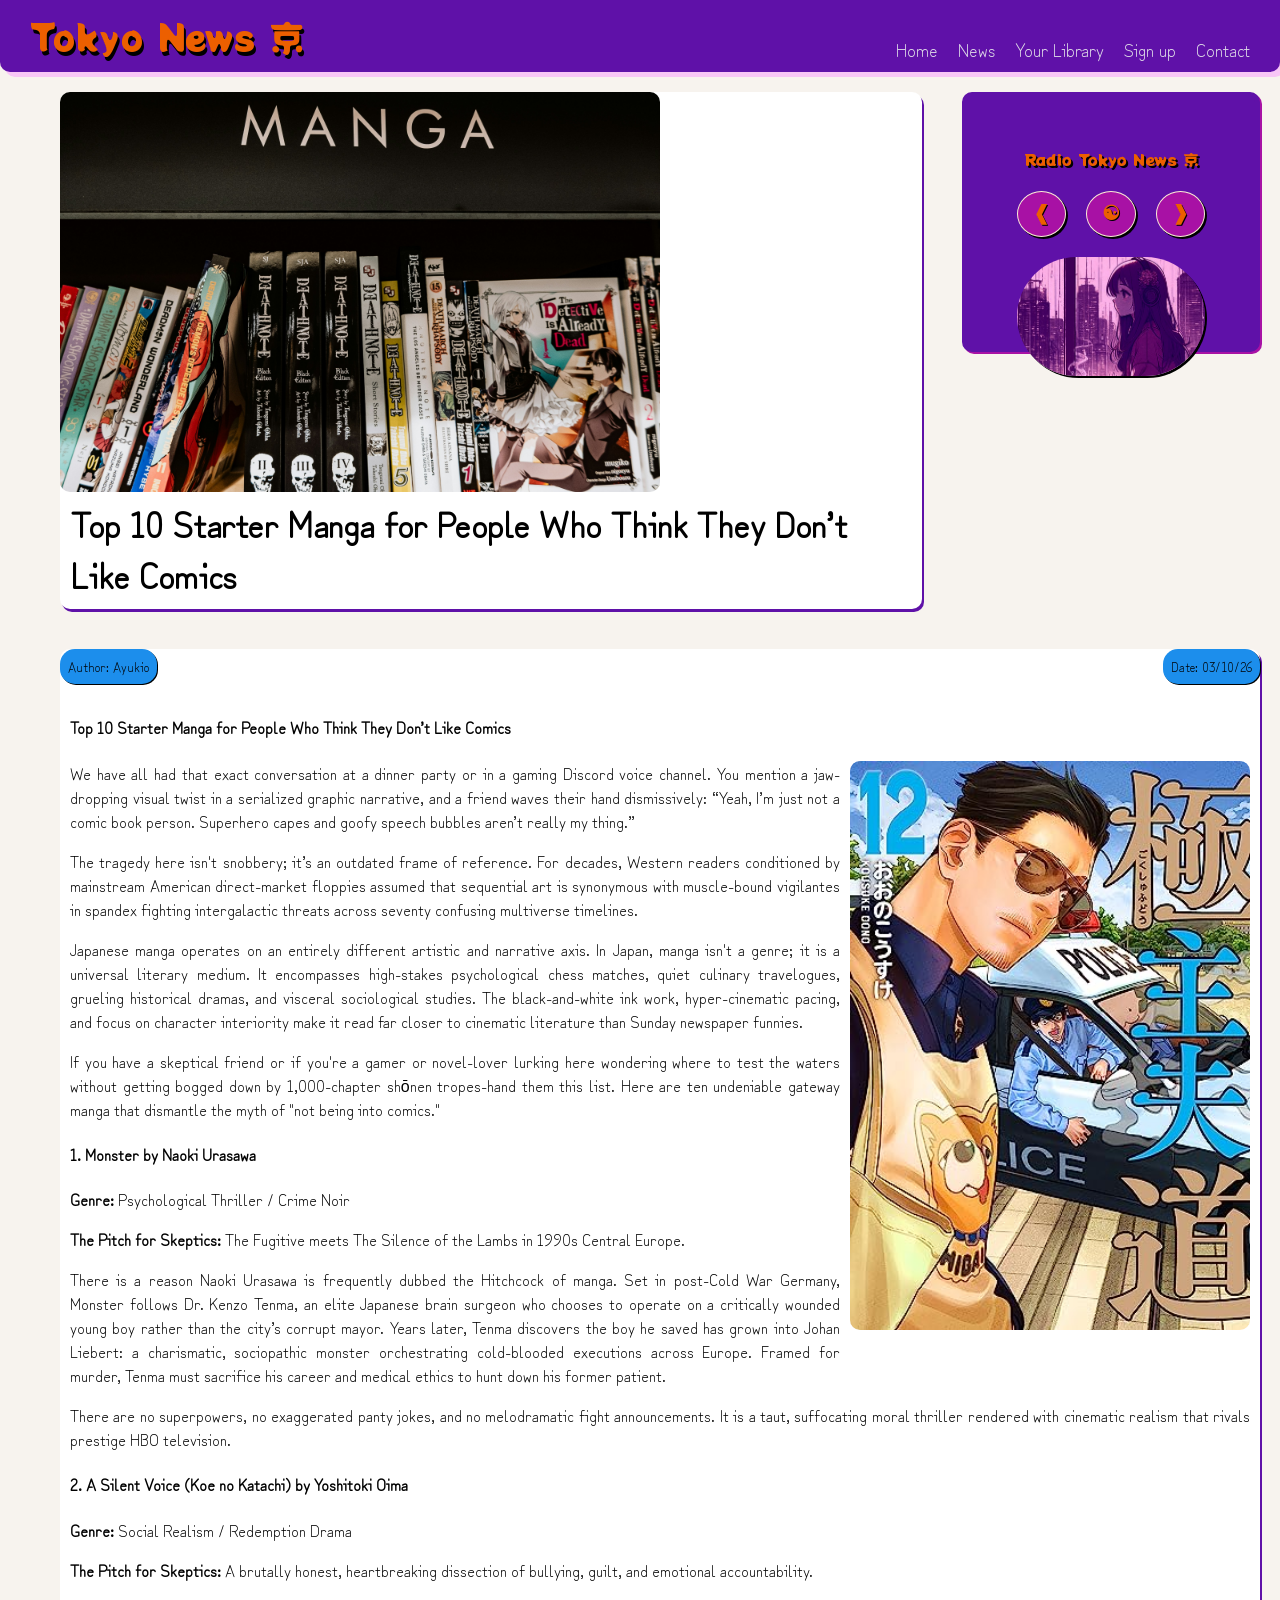
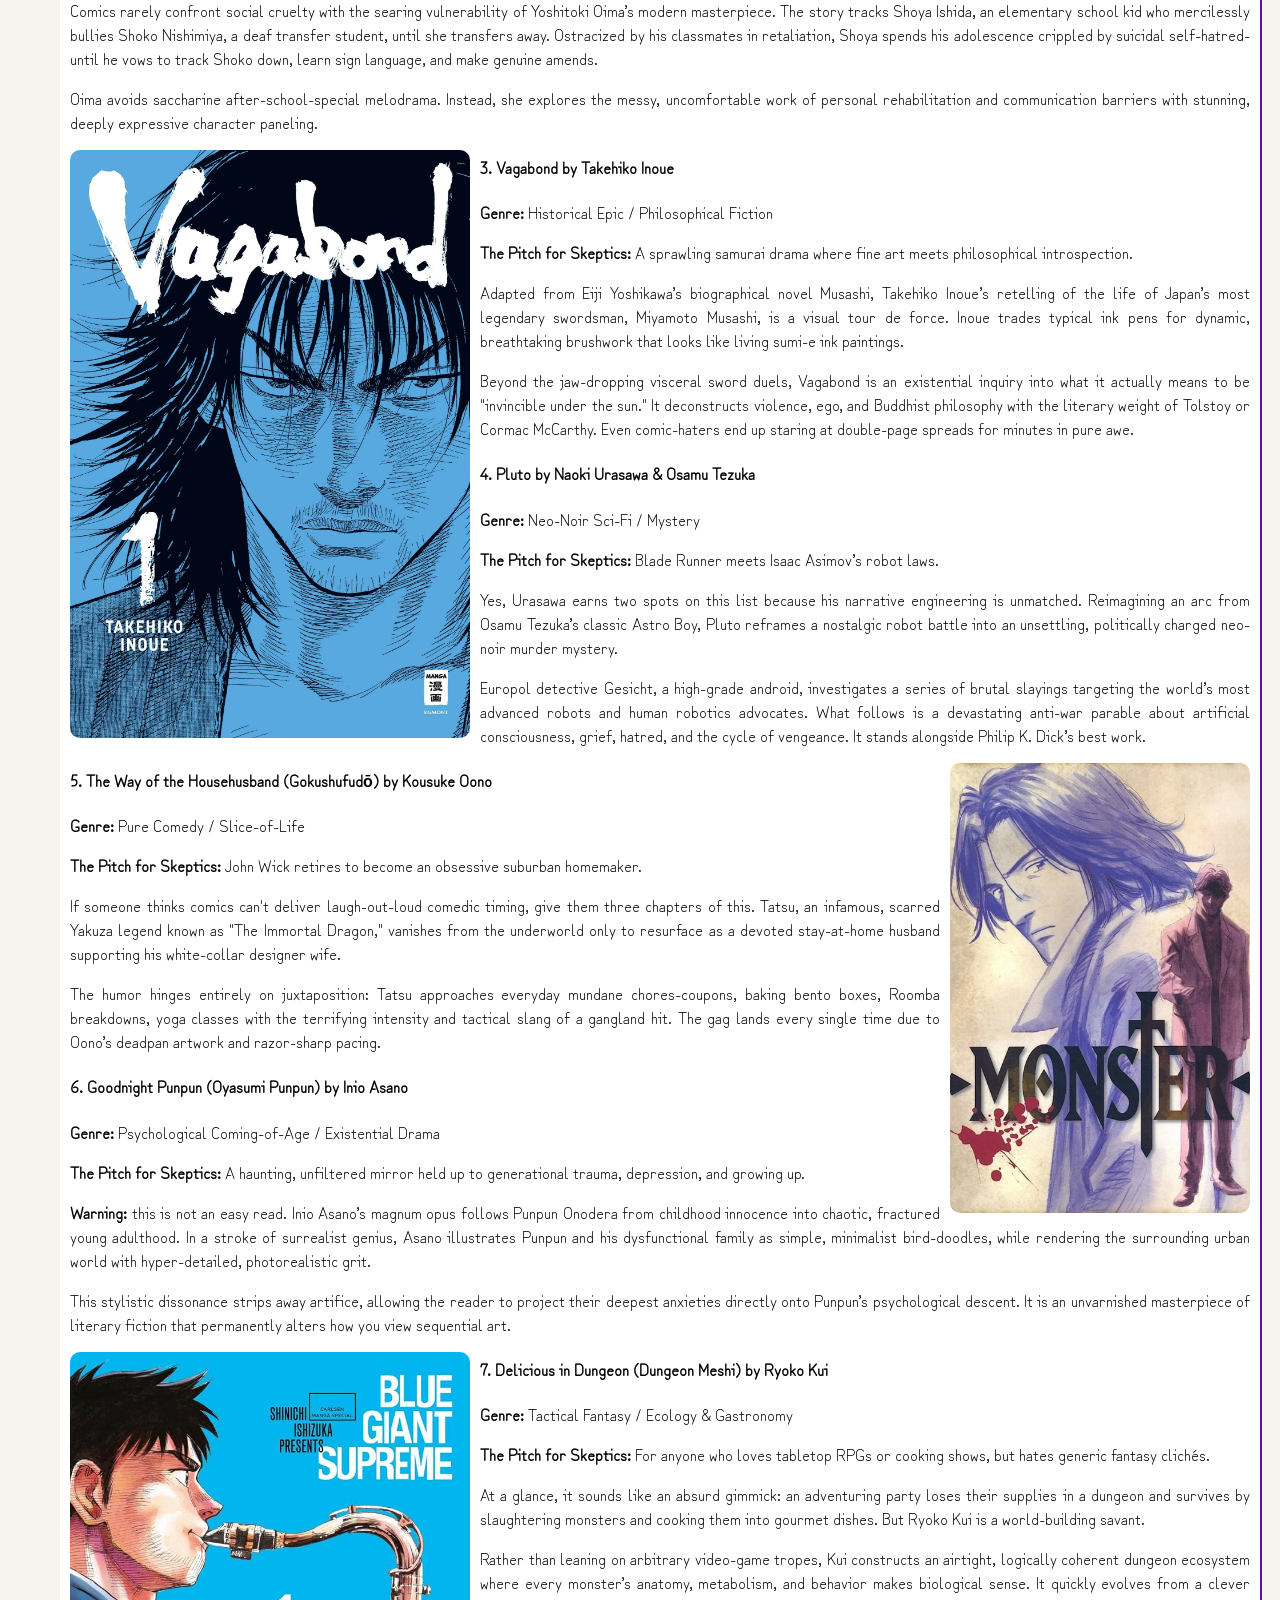
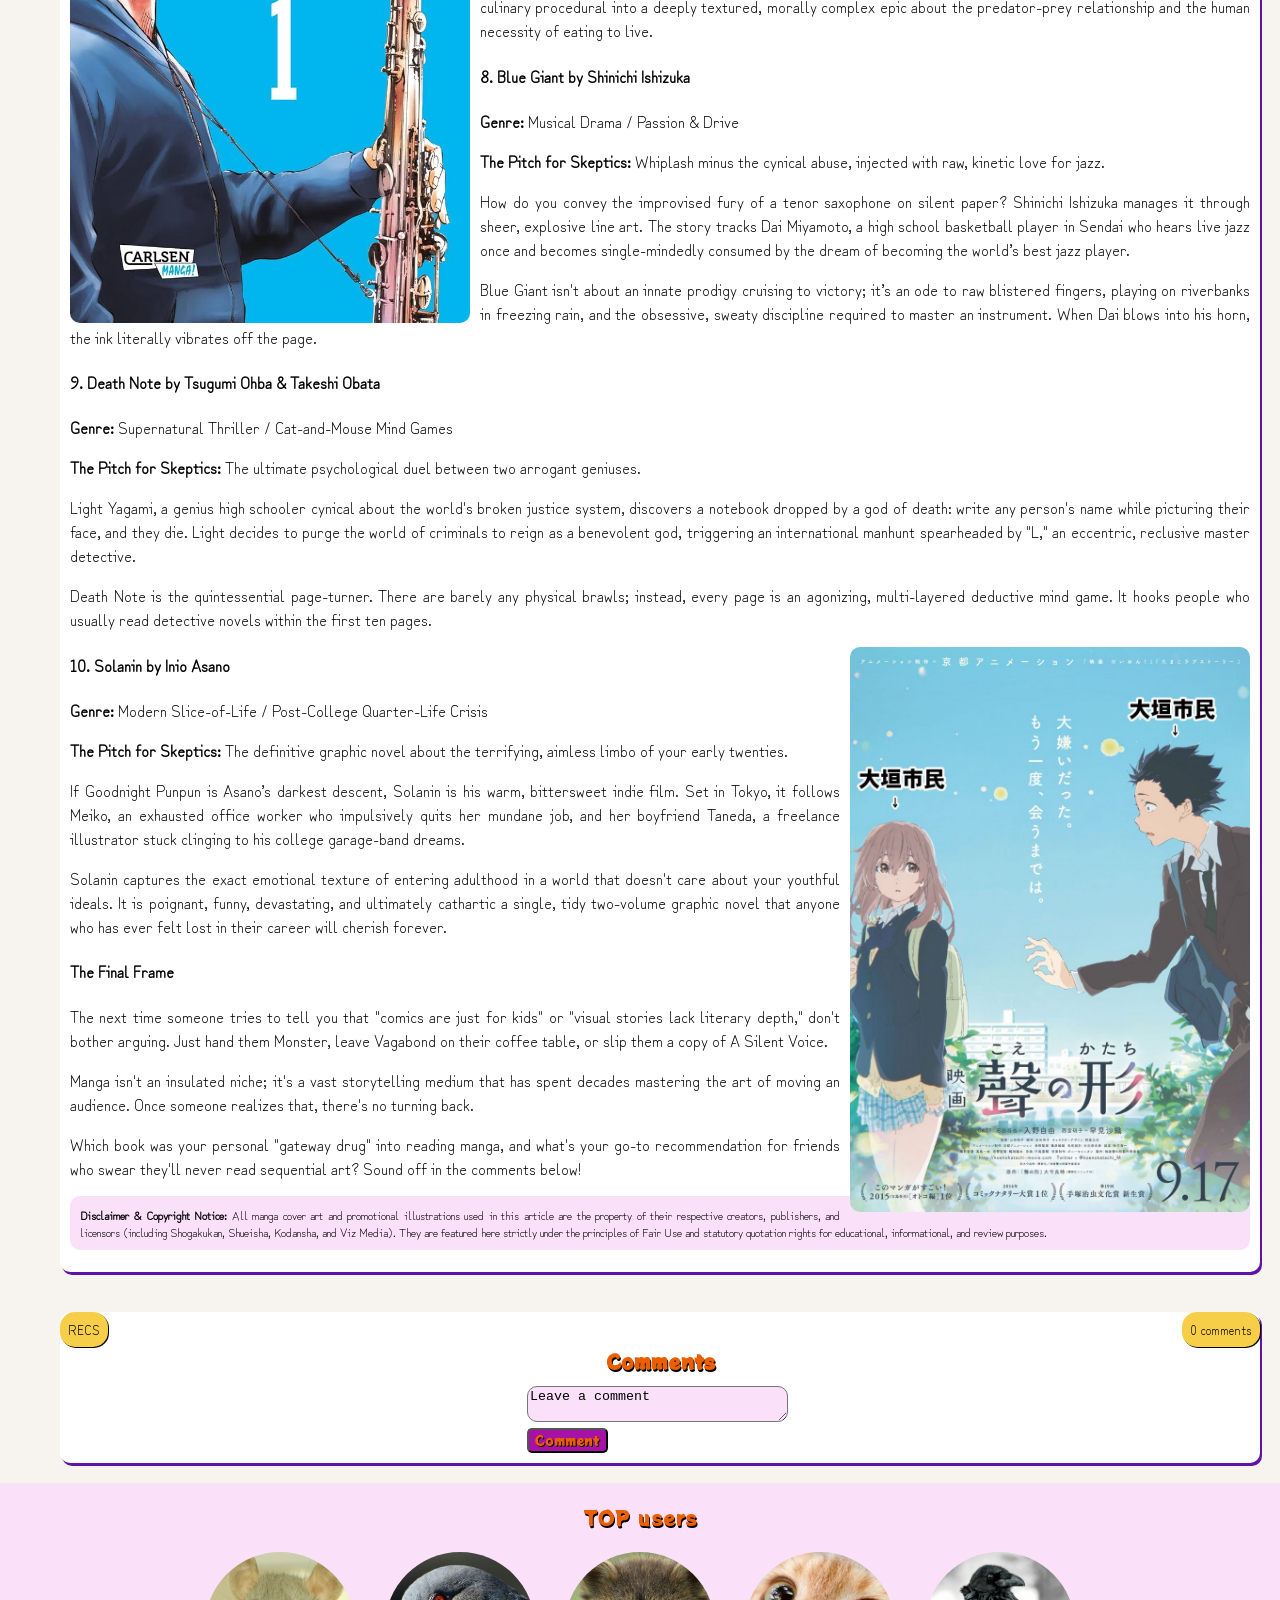
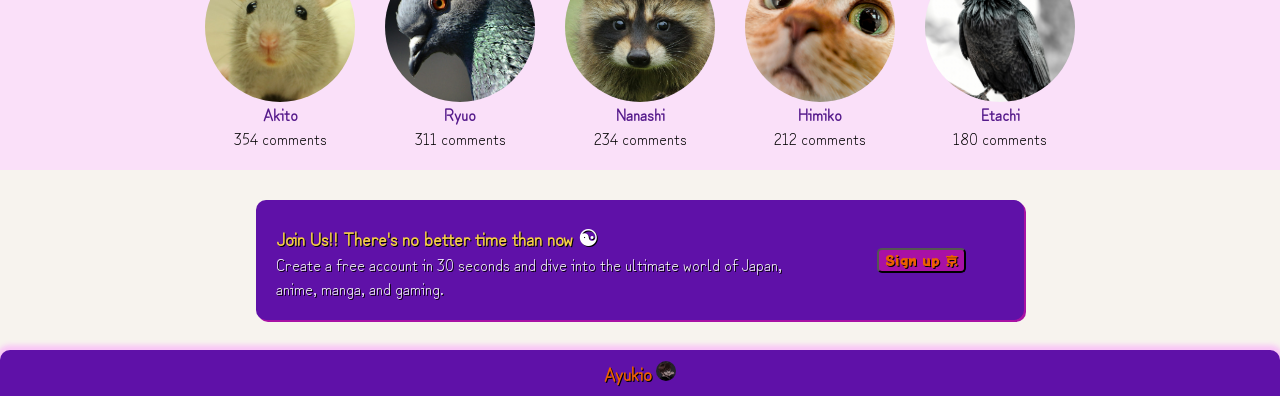
<file: article-4.html>
<!DOCTYPE html>
<html lang="en">
<head>
    <meta charset="UTF-8">
    <meta name="viewport" content="width=device-width, initial-scale=1.0">
    <title>Tokyo News</title>
    <link rel="stylesheet" href="./style.css">
    <link rel="icon" type="image/png" sizes="96x96" href="./favicon-96x96.png">
    <link rel="preconnect" href="https://fonts.googleapis.com">
<link rel="preconnect" href="https://fonts.gstatic.com" crossorigin>
<link href="https://fonts.googleapis.com/css2?family=Raleway:ital,wght@0,100..900;1,100..900&family=Roboto:ital,wght@0,100..900;1,100..900&family=Zen+Kurenaido&display=swap" rel="stylesheet">
<link rel="preconnect" href="https://fonts.googleapis.com">
<link rel="preconnect" href="https://fonts.gstatic.com" crossorigin>
<link href="https://fonts.googleapis.com/css2?family=Potta+One&display=swap" rel="stylesheet">
</head>
<body>
    <div class="navbar">
        <div>
            <div class="logo">Tokyo News<div class="red">&nbsp;京</div></div>
        </div>
            <ul class="nav">
                <li><a href="./index.html">Home</a></li>
                <li><a href="./news.html">News</a></li>
                <li><a href="./your-library.html">Your Library</a></li>
                <li><a href="./sign-up.html">Sign up</a></li>
                <li><a href="./contact.html">Contact</a></li>
            </ul>
    </div>
    <div class="main-news main-news-1">

            <div class="news change-article-1">
                <div class="article-1 tokyo-1">
                    <img class="tokyo" src="./article-4.jpg" alt="">
                </div>
               <div class="article-1-text">
                   <h3 class="h3-decoration font-size-article-1"><a href="">Top 10 Starter Manga for People Who Think They Don’t Like Comics</a></h3>
               </div> 
            </div>

            <div class="radio">
                <div class="player">Radio Tokyo News 京</div>
                <div class="buttons">
                    <a class="back"> ❰ </a>
                    <a class="play"> ☯ </a>
                    <a class="next"> ❱ </a>
                </div>
                <img class="radio-img" src="./radio.jpg" alt="">
            </div>
            
            <div class="news change-article-1">
               <div class="article-1-text">
                   <div class="tags">
                       <div class="tag tags-color">Author: Ayukio</div>
                       <div class="tag tags-color">Date: 03/10/26</div>
                   </div>
                   <div class="article-container">
<h4>Top 10 Starter Manga for People Who Think They Don’t Like Comics</h4>
<img class="tokyo float-right orb" src="./article-4C.jpg" alt="">
<p>We have all had that exact conversation at a dinner party or in a gaming Discord voice channel. You mention a jaw-dropping visual twist in a serialized graphic narrative, and a friend waves their hand dismissively: “Yeah, I’m just not a comic book person. Superhero capes and goofy speech bubbles aren’t really my thing.”</p>
<p>The tragedy here isn't snobbery; it’s an outdated frame of reference. For decades, Western readers conditioned by mainstream American direct-market floppies assumed that sequential art is synonymous with muscle-bound vigilantes in spandex fighting intergalactic threats across seventy confusing multiverse timelines.</p>
<p>Japanese manga operates on an entirely different artistic and narrative axis. In Japan, manga isn't a genre; it is a universal literary medium. It encompasses high-stakes psychological chess matches, quiet culinary travelogues, grueling historical dramas, and visceral sociological studies. The black-and-white ink work, hyper-cinematic pacing, and focus on character interiority make it read far closer to cinematic literature than Sunday newspaper funnies.</p>
<p>If you have a skeptical friend or if you're a gamer or novel-lover lurking here wondering where to test the waters without getting bogged down by 1,000-chapter shōnen tropes-hand them this list. Here are ten undeniable gateway manga that dismantle the myth of "not being into comics."</p>
<h4>1. Monster by Naoki Urasawa</h4>
<p><b>Genre:</b> Psychological Thriller / Crime Noir</p>
<p><b>The Pitch for Skeptics: </b>The Fugitive meets The Silence of the Lambs in 1990s Central Europe.</p>
<p>There is a reason Naoki Urasawa is frequently dubbed the Hitchcock of manga. Set in post-Cold War Germany, Monster follows Dr. Kenzo Tenma, an elite Japanese brain surgeon who chooses to operate on a critically wounded young boy rather than the city’s corrupt mayor. Years later, Tenma discovers the boy he saved has grown into Johan Liebert: a charismatic, sociopathic monster orchestrating cold-blooded executions across Europe. Framed for murder, Tenma must sacrifice his career and medical ethics to hunt down his former patient.</p>
<p>There are no superpowers, no exaggerated panty jokes, and no melodramatic fight announcements. It is a taut, suffocating moral thriller rendered with cinematic realism that rivals prestige HBO television.</p>
<h4>2. A Silent Voice (Koe no Katachi) by Yoshitoki Oima</h4>
<p><b>Genre:</b> Social Realism / Redemption Drama</p>
<p><b>The Pitch for Skeptics:</b> A brutally honest, heartbreaking dissection of bullying, guilt, and emotional accountability.</p>
<p>Comics rarely confront social cruelty with the searing vulnerability of Yoshitoki Oima’s modern masterpiece. The story tracks Shoya Ishida, an elementary school kid who mercilessly bullies Shoko Nishimiya, a deaf transfer student, until she transfers away. Ostracized by his classmates in retaliation, Shoya spends his adolescence crippled by suicidal self-hatred-until he vows to track Shoko down, learn sign language, and make genuine amends.</p>
<p>Oima avoids saccharine after-school-special melodrama. Instead, she explores the messy, uncomfortable work of personal rehabilitation and communication barriers with stunning, deeply expressive character paneling.</p>
<img class="tokyo float-left orb" src="./article-4B.jpg" alt="">
<h4>3. Vagabond by Takehiko Inoue</h4>
<p><b>Genre: </b>Historical Epic / Philosophical Fiction</p>
<p><b>The Pitch for Skeptics:</b> A sprawling samurai drama where fine art meets philosophical introspection.</p>
<p>Adapted from Eiji Yoshikawa’s biographical novel Musashi, Takehiko Inoue’s retelling of the life of Japan’s most legendary swordsman, Miyamoto Musashi, is a visual tour de force. Inoue trades typical ink pens for dynamic, breathtaking brushwork that looks like living sumi-e ink paintings.</p>
<p>Beyond the jaw-dropping visceral sword duels, Vagabond is an existential inquiry into what it actually means to be "invincible under the sun." It deconstructs violence, ego, and Buddhist philosophy with the literary weight of Tolstoy or Cormac McCarthy. Even comic-haters end up staring at double-page spreads for minutes in pure awe.</p>
<h4>4. Pluto by Naoki Urasawa & Osamu Tezuka</h4>
<p><b>Genre:</b> Neo-Noir Sci-Fi / Mystery</p>
<p><b>The Pitch for Skeptics:</b> Blade Runner meets Isaac Asimov’s robot laws.</p>
<p>Yes, Urasawa earns two spots on this list because his narrative engineering is unmatched. Reimagining an arc from Osamu Tezuka’s classic Astro Boy, Pluto reframes a nostalgic robot battle into an unsettling, politically charged neo-noir murder mystery.</p>
<p>Europol detective Gesicht, a high-grade android, investigates a series of brutal slayings targeting the world’s most advanced robots and human robotics advocates. What follows is a devastating anti-war parable about artificial consciousness, grief, hatred, and the cycle of vengeance. It stands alongside Philip K. Dick’s best work.</p>
<img class="tokyo float-right orb goku" src="./article-4A.jpg" alt="">
<h4>5. The Way of the Househusband (Gokushufudō) by Kousuke Oono</h4>
<p><b>Genre:</b> Pure Comedy / Slice-of-Life</p>
<p><b>The Pitch for Skeptics:</b> John Wick retires to become an obsessive suburban homemaker.</p>
<p>If someone thinks comics can't deliver laugh-out-loud comedic timing, give them three chapters of this. Tatsu, an infamous, scarred Yakuza legend known as "The Immortal Dragon," vanishes from the underworld only to resurface as a devoted stay-at-home husband supporting his white-collar designer wife.</p>
<p>The humor hinges entirely on juxtaposition: Tatsu approaches everyday mundane chores-coupons, baking bento boxes, Roomba breakdowns, yoga classes with the terrifying intensity and tactical slang of a gangland hit. The gag lands every single time due to Oono’s deadpan artwork and razor-sharp pacing.</p>
<h4>6. Goodnight Punpun (Oyasumi Punpun) by Inio Asano</h4>
<p><b>Genre: </b>Psychological Coming-of-Age / Existential Drama</p>
<p><b>The Pitch for Skeptics:</b> A haunting, unfiltered mirror held up to generational trauma, depression, and growing up.</p>
<p><b>Warning:</b> this is not an easy read. Inio Asano’s magnum opus follows Punpun Onodera from childhood innocence into chaotic, fractured young adulthood. In a stroke of surrealist genius, Asano illustrates Punpun and his dysfunctional family as simple, minimalist bird-doodles, while rendering the surrounding urban world with hyper-detailed, photorealistic grit.</p>
<p>This stylistic dissonance strips away artifice, allowing the reader to project their deepest anxieties directly onto Punpun’s psychological descent. It is an unvarnished masterpiece of literary fiction that permanently alters how you view sequential art.</p>
<img class="tokyo float-left orb" src="./article-4D.jpg" alt="">
<h4>7. Delicious in Dungeon (Dungeon Meshi) by Ryoko Kui</h4>
<p><b>Genre:</b> Tactical Fantasy / Ecology & Gastronomy</p>
<p><b>The Pitch for Skeptics: </b>For anyone who loves tabletop RPGs or cooking shows, but hates generic fantasy clichés.</p>
<p>At a glance, it sounds like an absurd gimmick: an adventuring party loses their supplies in a dungeon and survives by slaughtering monsters and cooking them into gourmet dishes. But Ryoko Kui is a world-building savant.</p>
<p>Rather than leaning on arbitrary video-game tropes, Kui constructs an airtight, logically coherent dungeon ecosystem where every monster’s anatomy, metabolism, and behavior makes biological sense. It quickly evolves from a clever culinary procedural into a deeply textured, morally complex epic about the predator-prey relationship and the human necessity of eating to live.</p>
<h4>8. Blue Giant by Shinichi Ishizuka</h4>
<p><b>Genre:</b> Musical Drama / Passion & Drive</p>
<p><b>The Pitch for Skeptics:</b> Whiplash minus the cynical abuse, injected with raw, kinetic love for jazz.</p>
<p>How do you convey the improvised fury of a tenor saxophone on silent paper? Shinichi Ishizuka manages it through sheer, explosive line art. The story tracks Dai Miyamoto, a high school basketball player in Sendai who hears live jazz once and becomes single-mindedly consumed by the dream of becoming the world’s best jazz player.</p>
<p>Blue Giant isn't about an innate prodigy cruising to victory; it’s an ode to raw blistered fingers, playing on riverbanks in freezing rain, and the obsessive, sweaty discipline required to master an instrument. When Dai blows into his horn, the ink literally vibrates off the page.</p>
<h4>9. Death Note by Tsugumi Ohba & Takeshi Obata</h4>
<p><b>Genre:</b> Supernatural Thriller / Cat-and-Mouse Mind Games</p>
<p><b>The Pitch for Skeptics:</b> The ultimate psychological duel between two arrogant geniuses.</p>
<p>Light Yagami, a genius high schooler cynical about the world's broken justice system, discovers a notebook dropped by a god of death: write any person's name while picturing their face, and they die. Light decides to purge the world of criminals to reign as a benevolent god, triggering an international manhunt spearheaded by "L," an eccentric, reclusive master detective.</p>
<p>Death Note is the quintessential page-turner. There are barely any physical brawls; instead, every page is an agonizing, multi-layered deductive mind game. It hooks people who usually read detective novels within the first ten pages.</p>
<img class="tokyo float-right orb" src="./article-4E.jpg" alt="">
<h4>10. Solanin by Inio Asano</h4>
<p><b>Genre:</b> Modern Slice-of-Life / Post-College Quarter-Life Crisis</p>
<p><b>The Pitch for Skeptics:</b> The definitive graphic novel about the terrifying, aimless limbo of your early twenties.</p>
<p>If Goodnight Punpun is Asano’s darkest descent, Solanin is his warm, bittersweet indie film. Set in Tokyo, it follows Meiko, an exhausted office worker who impulsively quits her mundane job, and her boyfriend Taneda, a freelance illustrator stuck clinging to his college garage-band dreams.</p>
<p>Solanin captures the exact emotional texture of entering adulthood in a world that doesn't care about your youthful ideals. It is poignant, funny, devastating, and ultimately cathartic a single, tidy two-volume graphic novel that anyone who has ever felt lost in their career will cherish forever.</p>

<h4>The Final Frame</h4>
<p>The next time someone tries to tell you that "comics are just for kids" or "visual stories lack literary depth," don't bother arguing. Just hand them Monster, leave Vagabond on their coffee table, or slip them a copy of A Silent Voice.</p>
<p>Manga isn't an insulated niche; it's a vast storytelling medium that has spent decades mastering the art of moving an audience. Once someone realizes that, there's no turning back.</p>
<p>Which book was your personal "gateway drug" into reading manga, and what's your go-to recommendation for friends who swear they'll never read sequential art? Sound off in the comments below!                      
</p> 
<p class="disclaimer"><b>Disclaimer & Copyright Notice: </b>All manga cover art and promotional illustrations used in this article are the property of their respective creators, publishers, and licensors (including Shogakukan, Shueisha, Kodansha, and Viz Media). They are featured here strictly under the principles of Fair Use and statutory quotation rights for educational, informational, and review purposes.</p>

</div>
                   
               </div> 
            </div>

            <div class="news change-article-1">
               <div class="article-1-text">
                   <div class="tags">
                       <div class="tag">RECS</div>
                     <div class="tag">0 comments</div>
                   </div>
                   <h3 class="top">Comments</h3>
                   <form action="">
                     <textarea class="textarea" name="comment">Leave a comment</textarea>
                     <input class="submit" type="submit" value="Comment">
                   </form>
               </div> 
            </div>
    </div>  

   
    <div class="ranking">
        <div class="top">TOP users</div>
        <div class="user-container">
           <div class="users">
            <img class="avatars" src="./akito.jpg" alt="">
            <div class="user-text"><b><a href="">Akito</a></b></div>
            <div class="user-text">354 comments</div>
        </div>
        <div class="users">
            <img class="avatars" src="./ryuo.jpg" alt="">
            <div class="user-text"><b><a href="">Ryuo</a></b></div>
            <div class="user-text">311 comments</div>
        </div>
        <div class="users">
            <img class="avatars" src="./nanashi.jpg" alt="">
            <div class="user-text"><b><a href="">Nanashi</a></b></div>
            <div class="user-text">234 comments</div>
        </div>
        <div class="users">
            <img class="avatars" src="./himiko.jpg" alt="">
            <div class="user-text"><b><a href="">Himiko</a></b></div>
            <div class="user-text">212 comments</div>
        </div>
        <div class="users">
            <img class="avatars" src="./etachi.jpg" alt="">
            <div class="user-text"><b><a href="">Etachi</a></b></div>
            <div class="user-text" >180 comments</div>
        </div> 
        </div>
        
    </div>
    <div class="sign-up">
        <div class="sign-up-container">
            <div class="sign-up-text">
                <p class="yellow-sign-up-t"><strong>Join Us!! There's no better time than now <a class="ying" href="#">☯</a></strong> </p>
                <p>Create a free account in 30 seconds and dive into the ultimate world of Japan, anime, manga, and gaming.</p>
            </div>
            <div class="sign-up-button">
                <button><a href="./sign-up.html">Sign up 京</a></button>
            </div>
        </div>
    </div>
    <div class="footer">
        <div class="author">
            <a class="Ayukio" href="https://github.com/AyukioRitsuryo" target="_blank">Ayukio</a> <a class="Ayukio" href="https://github.com/AyukioRitsuryo" target="_blank"><img class="avatar" src="./avatar3.jpeg" width="30px" alt=""></a>
        </div>
    </div>
</body>
</html>
</file>
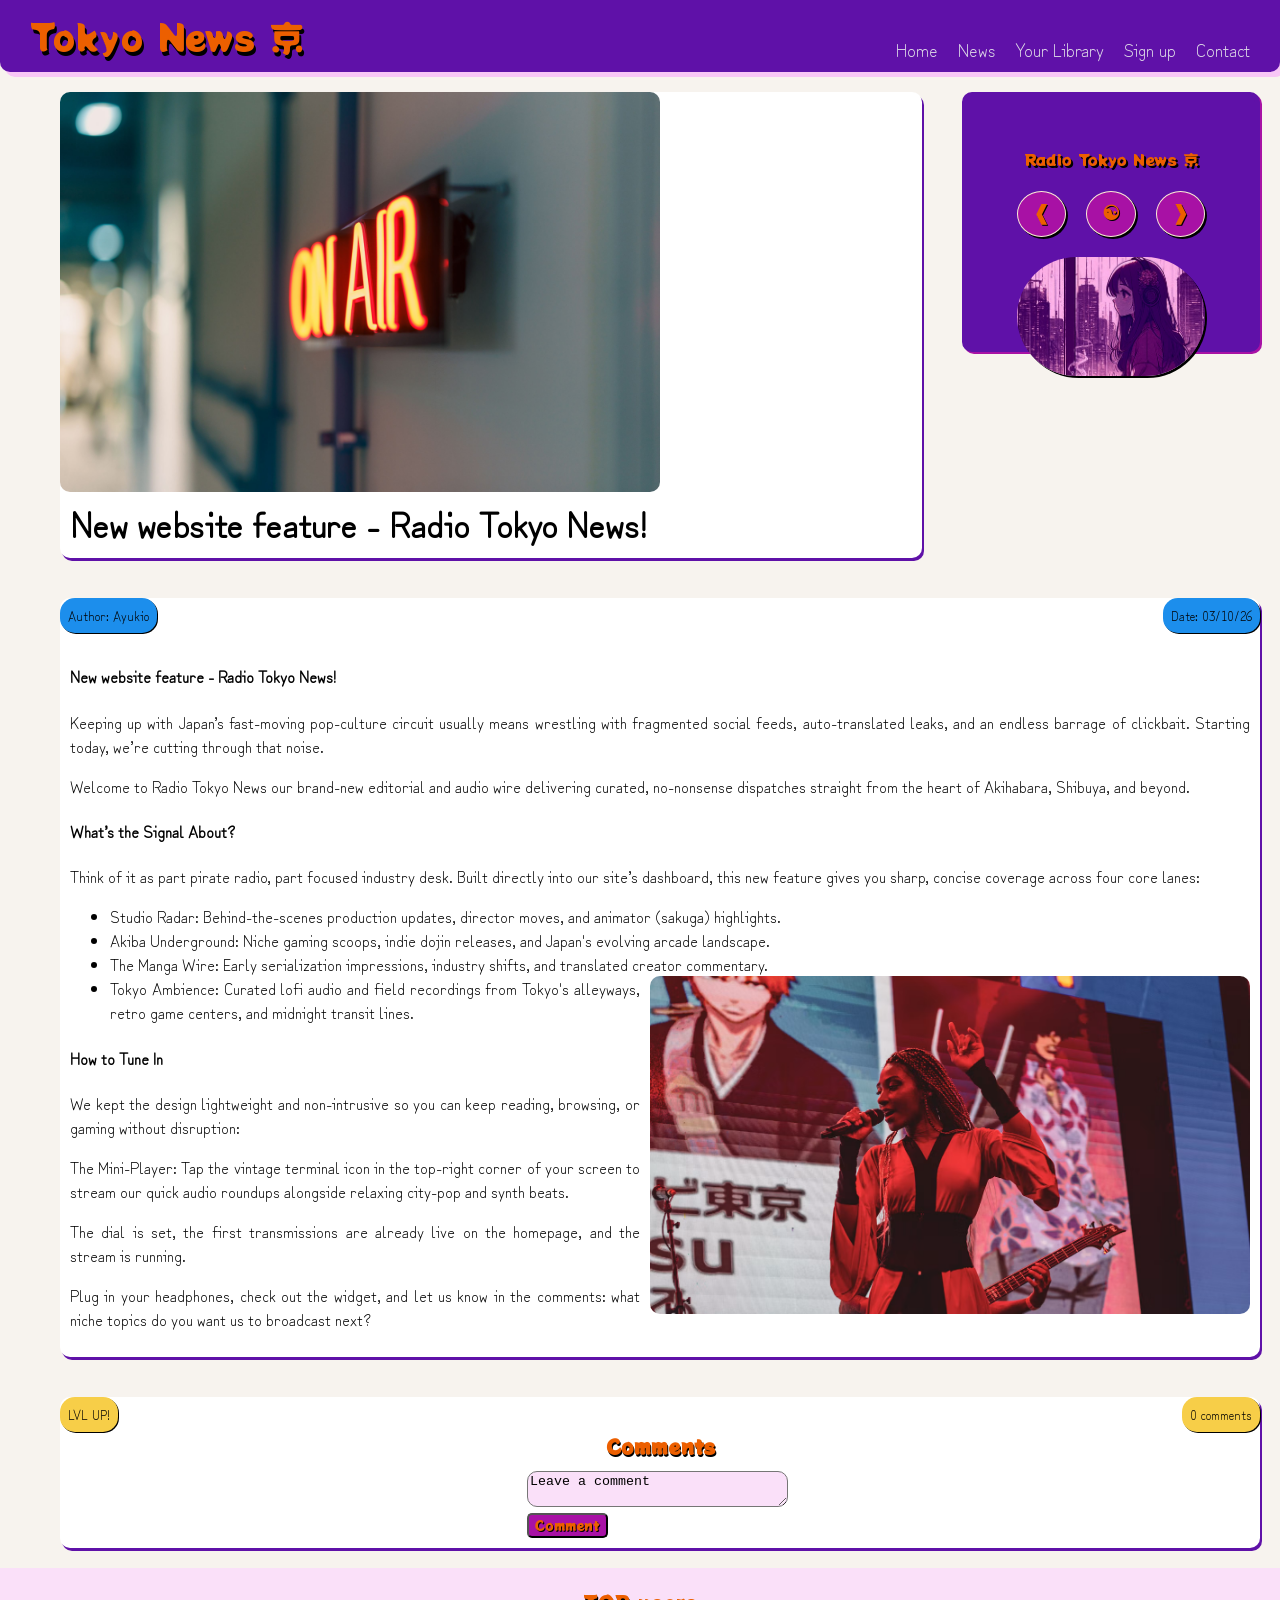
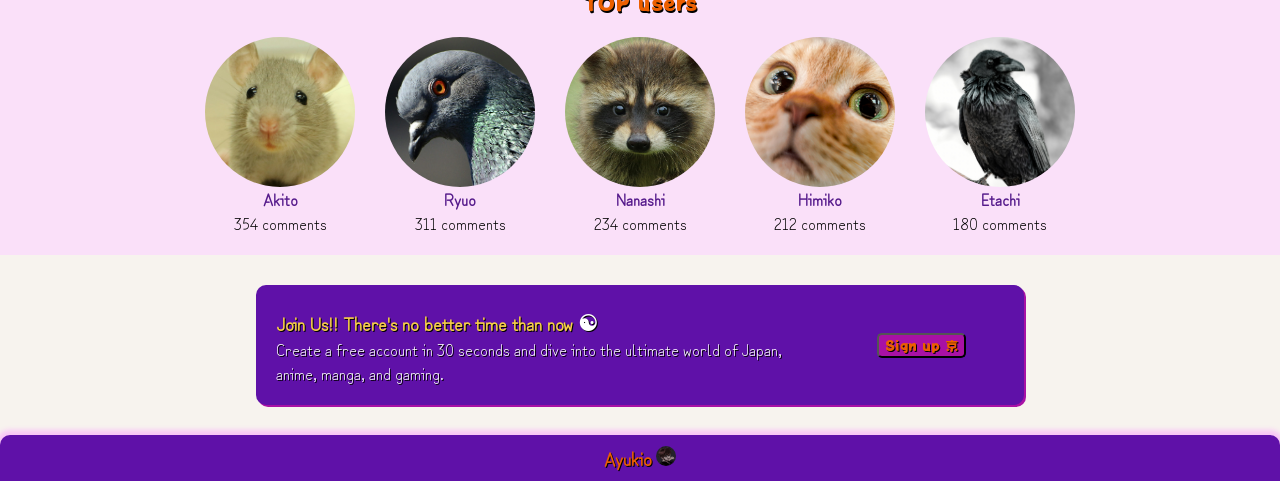
<file: article-5.html>
<!DOCTYPE html>
<html lang="en">
<head>
    <meta charset="UTF-8">
    <meta name="viewport" content="width=device-width, initial-scale=1.0">
    <title>Tokyo News</title>
    <link rel="stylesheet" href="./style.css">
    <link rel="icon" type="image/png" sizes="96x96" href="./favicon-96x96.png">
    <link rel="preconnect" href="https://fonts.googleapis.com">
<link rel="preconnect" href="https://fonts.gstatic.com" crossorigin>
<link href="https://fonts.googleapis.com/css2?family=Raleway:ital,wght@0,100..900;1,100..900&family=Roboto:ital,wght@0,100..900;1,100..900&family=Zen+Kurenaido&display=swap" rel="stylesheet">
<link rel="preconnect" href="https://fonts.googleapis.com">
<link rel="preconnect" href="https://fonts.gstatic.com" crossorigin>
<link href="https://fonts.googleapis.com/css2?family=Potta+One&display=swap" rel="stylesheet">
</head>
<body>
    <div class="navbar">
        <div>
            <div class="logo">Tokyo News<div class="red">&nbsp;京</div></div>
        </div>
            <ul class="nav">
                <li><a href="./index.html">Home</a></li>
                <li><a href="./news.html">News</a></li>
                <li><a href="./your-library.html">Your Library</a></li>
                <li><a href="./sign-up.html">Sign up</a></li>
                <li><a href="./contact.html">Contact</a></li>
            </ul>
    </div>
    <div class="main-news main-news-1">

            <div class="news change-article-1">
                <div class="article-1 tokyo-1">
                    <img class="tokyo" src="./article-5A.jpg" alt="">
                </div>
               <div class="article-1-text">
                   <h3 class="h3-decoration font-size-article-1"><a href="">New website feature - Radio Tokyo News!</a></h3>
               </div> 
            </div>

            <div class="radio">
                <div class="player">Radio Tokyo News 京</div>
                <div class="buttons">
                    <a class="back"> ❰ </a>
                    <a class="play"> ☯ </a>
                    <a class="next"> ❱ </a>
                </div>
                <img class="radio-img" src="./radio.jpg" alt="">
            </div>
            
            <div class="news change-article-1">
               <div class="article-1-text">
                   <div class="tags">
                       <div class="tag tags-color">Author: Ayukio</div>
                       <div class="tag tags-color">Date: 03/10/26</div>
                   </div>
                   <div class="article-container">
                   <h4>New website feature - Radio Tokyo News!</h4>
<p>Keeping up with Japan’s fast-moving pop-culture circuit usually means wrestling with fragmented social feeds, auto-translated leaks, and an endless barrage of clickbait. Starting today, we’re cutting through that noise.</p>
<p>Welcome to Radio Tokyo News our brand-new editorial and audio wire delivering curated, no-nonsense dispatches straight from the heart of Akihabara, Shibuya, and beyond.</p>
<h4>What’s the Signal About?</h4>
<p>Think of it as part pirate radio, part focused industry desk. Built directly into our site’s dashboard, this new feature gives you sharp, concise coverage across four core lanes:</p>

<ul>
    <li>Studio Radar: Behind-the-scenes production updates, director moves, and animator (sakuga) highlights.</li>
    <li>Akiba Underground: Niche gaming scoops, indie dojin releases, and Japan's evolving arcade landscape.</li>
    <li>The Manga Wire: Early serialization impressions, industry shifts, and translated creator commentary.</li>
    <img class="tokyo float-right" src="./article-5B.jpg">
    <li>Tokyo Ambience: Curated lofi audio and field recordings from Tokyo's alleyways, retro game centers, and midnight transit lines.</li>
</ul>
<h4>How to Tune In</h4>
<p>We kept the design lightweight and non-intrusive so you can keep reading, browsing, or gaming without disruption:</p>
<p>The Mini-Player: Tap the vintage terminal icon in the top-right corner of your screen to stream our quick audio roundups alongside relaxing city-pop and synth beats.</p>
<p>The dial is set, the first transmissions are already live on the homepage, and the stream is running.</p>
<p>Plug in your headphones, check out the widget, and let us know in the comments: what niche topics do you want us to broadcast next?</p>
                </div>
                   
               </div> 
            </div>

            <div class="news change-article-1">
               <div class="article-1-text">
                   <div class="tags">
                       <div class="tag">LVL UP!</div>
                     <div class="tag">0 comments</div>
                   </div>
                   <h3 class="top">Comments</h3>
                   <form action="">
                     <textarea class="textarea" name="comment">Leave a comment</textarea>
                     <input class="submit" type="submit" value="Comment">
                   </form>
               </div> 
            </div>
    </div>  

   
    <div class="ranking">
        <div class="top">TOP users</div>
        <div class="user-container">
           <div class="users">
            <img class="avatars" src="./akito.jpg" alt="">
            <div class="user-text"><b><a href="">Akito</a></b></div>
            <div class="user-text">354 comments</div>
        </div>
        <div class="users">
            <img class="avatars" src="./ryuo.jpg" alt="">
            <div class="user-text"><b><a href="">Ryuo</a></b></div>
            <div class="user-text">311 comments</div>
        </div>
        <div class="users">
            <img class="avatars" src="./nanashi.jpg" alt="">
            <div class="user-text"><b><a href="">Nanashi</a></b></div>
            <div class="user-text">234 comments</div>
        </div>
        <div class="users">
            <img class="avatars" src="./himiko.jpg" alt="">
            <div class="user-text"><b><a href="">Himiko</a></b></div>
            <div class="user-text">212 comments</div>
        </div>
        <div class="users">
            <img class="avatars" src="./etachi.jpg" alt="">
            <div class="user-text"><b><a href="">Etachi</a></b></div>
            <div class="user-text" >180 comments</div>
        </div> 
        </div>
        
    </div>
    <div class="sign-up">
        <div class="sign-up-container">
            <div class="sign-up-text">
                <p class="yellow-sign-up-t"><strong>Join Us!! There's no better time than now <a class="ying" href="#">☯</a></strong> </p>
                <p>Create a free account in 30 seconds and dive into the ultimate world of Japan, anime, manga, and gaming.</p>
            </div>
            <div class="sign-up-button">
                <button><a href="./sign-up.html">Sign up 京</a></button>
            </div>
        </div>
    </div>
    <div class="footer">
        <div class="author">
            <a class="Ayukio" href="https://github.com/AyukioRitsuryo" target="_blank">Ayukio</a> <a class="Ayukio" href="https://github.com/AyukioRitsuryo" target="_blank"><img class="avatar" src="./avatar3.jpeg" width="30px" alt=""></a>
        </div>
    </div>
</body>
</html>
</file>
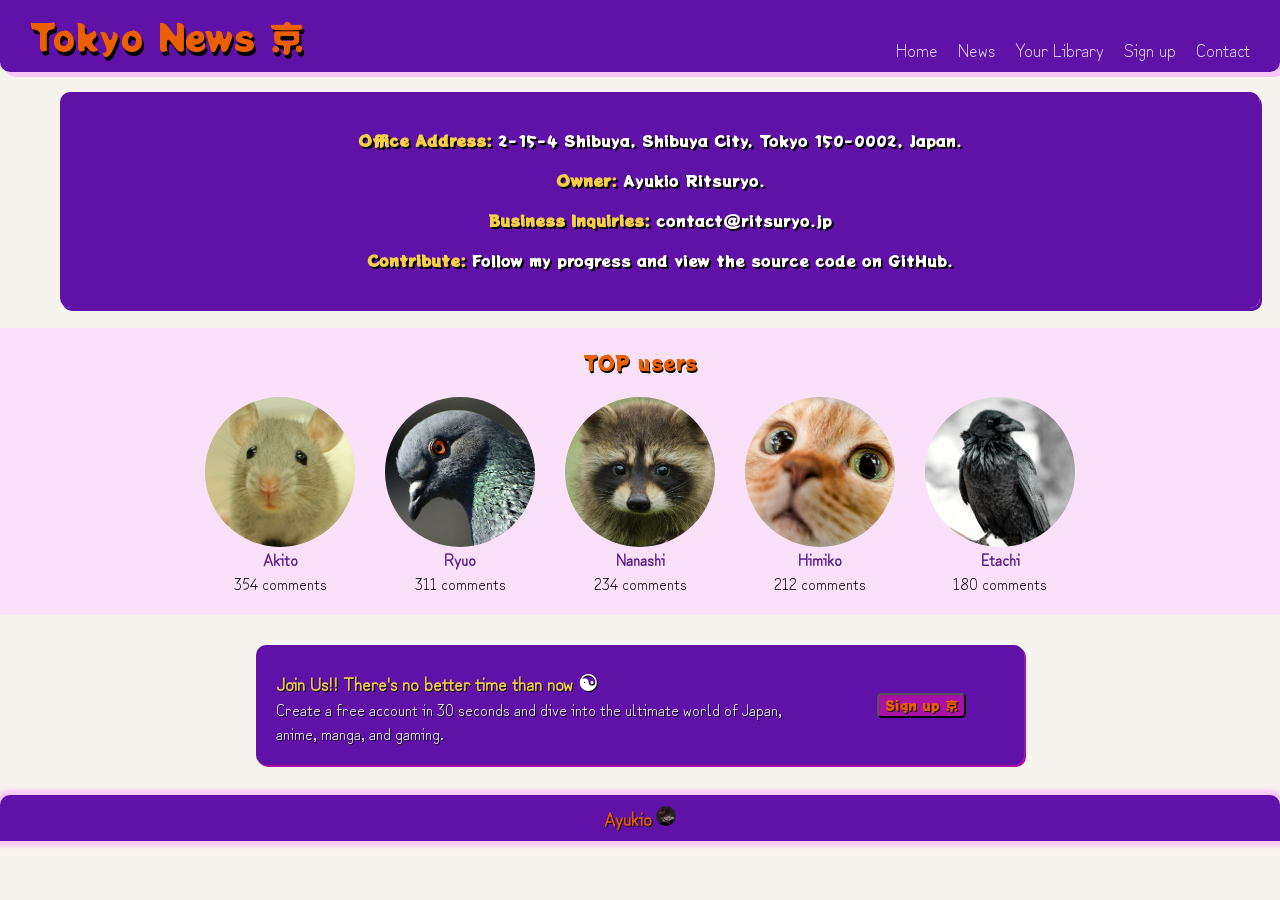
<file: contact.html>
<!DOCTYPE html>
<html lang="en">
<head>
    <meta charset="UTF-8">
    <meta name="viewport" content="width=device-width, initial-scale=1.0">
    <title>Tokyo News</title>
    <link rel="stylesheet" href="./style.css">
    <link rel="icon" type="image/png" sizes="96x96" href="./favicon-96x96.png">
    <link rel="preconnect" href="https://fonts.googleapis.com">
<link rel="preconnect" href="https://fonts.gstatic.com" crossorigin>
<link href="https://fonts.googleapis.com/css2?family=Raleway:ital,wght@0,100..900;1,100..900&family=Roboto:ital,wght@0,100..900;1,100..900&family=Zen+Kurenaido&display=swap" rel="stylesheet">
<link rel="preconnect" href="https://fonts.googleapis.com">
<link rel="preconnect" href="https://fonts.gstatic.com" crossorigin>
<link href="https://fonts.googleapis.com/css2?family=Potta+One&display=swap" rel="stylesheet">
</head>
<body>
    <div class="navbar">
        <div>
            <div class="logo">Tokyo News<div class="red">&nbsp;京</div></div>
        </div>
            <ul class="nav">
                <li><a href="./index.html">Home</a></li>
                <li><a href="./news.html">News</a></li>
                <li><a href="./your-library.html">Your Library</a></li>
                <li><a href="./sign-up.html">Sign up</a></li>
                <li><a href="./contact.html">Contact</a></li>
            </ul>
    </div>
    <div class="main-news">

            <div class="news">
                <div class="article-1">
                </div>
               <div class="article-1-text">
               
                   <div class="contact">
                    <p><b class="yellow">Office Address:</b> 2-15-4 Shibuya, Shibuya City, Tokyo 150-0002, Japan.</p>
                    <p><b class="yellow">Owner:</b> Ayukio Ritsuryo.</p>
                    <p><b class="yellow">Business Inquiries:</b> contact@ritsuryo.jp</p>
                    <p><b class="yellow">Contribute:</b> Follow my progress and view the source code on GitHub.</p>
                   </div>
            
                </div> 
            </div>


    </div>
    
    </div>
    <div class="ranking">
        <div class="top">TOP users</div>
        <div class="user-container">
           <div class="users">
            <img class="avatars" src="./akito.jpg" alt="">
            <div class="user-text"><b><a href="">Akito</a></b></div>
            <div class="user-text">354 comments</div>
        </div>
        <div class="users">
            <img class="avatars" src="./ryuo.jpg" alt="">
            <div class="user-text"><b><a href="">Ryuo</a></b></div>
            <div class="user-text">311 comments</div>
        </div>
        <div class="users">
            <img class="avatars" src="./nanashi.jpg" alt="">
            <div class="user-text"><b><a href="">Nanashi</a></b></div>
            <div class="user-text">234 comments</div>
        </div>
        <div class="users">
            <img class="avatars" src="./himiko.jpg" alt="">
            <div class="user-text"><b><a href="">Himiko</a></b></div>
            <div class="user-text">212 comments</div>
        </div>
        <div class="users">
            <img class="avatars" src="./etachi.jpg" alt="">
            <div class="user-text"><b><a href="">Etachi</a></b></div>
            <div class="user-text" >180 comments</div>
        </div> 
        </div>
        
    </div>
    <div class="sign-up">
        <div class="sign-up-container">
            <div class="sign-up-text">
                <p class="yellow-sign-up-t"><strong>Join Us!! There's no better time than now <a class="ying" href="#">☯</a></strong> </p>
                <p>Create a free account in 30 seconds and dive into the ultimate world of Japan, anime, manga, and gaming.</p>
            </div>
            <div class="sign-up-button">
                <button><a href="./sign-up.html">Sign up 京</a></button>
            </div>
        </div>
    </div>
    <div class="footer">
        <div class="author">
            <a class="Ayukio" href="https://github.com/AyukioRitsuryo" target="_blank">Ayukio</a> <a class="Ayukio" href="https://github.com/AyukioRitsuryo" target="_blank"><img class="avatar" src="./avatar3.jpeg" width="30px" alt=""></a>
        </div>
    </div>
</body>
</html>
</file>
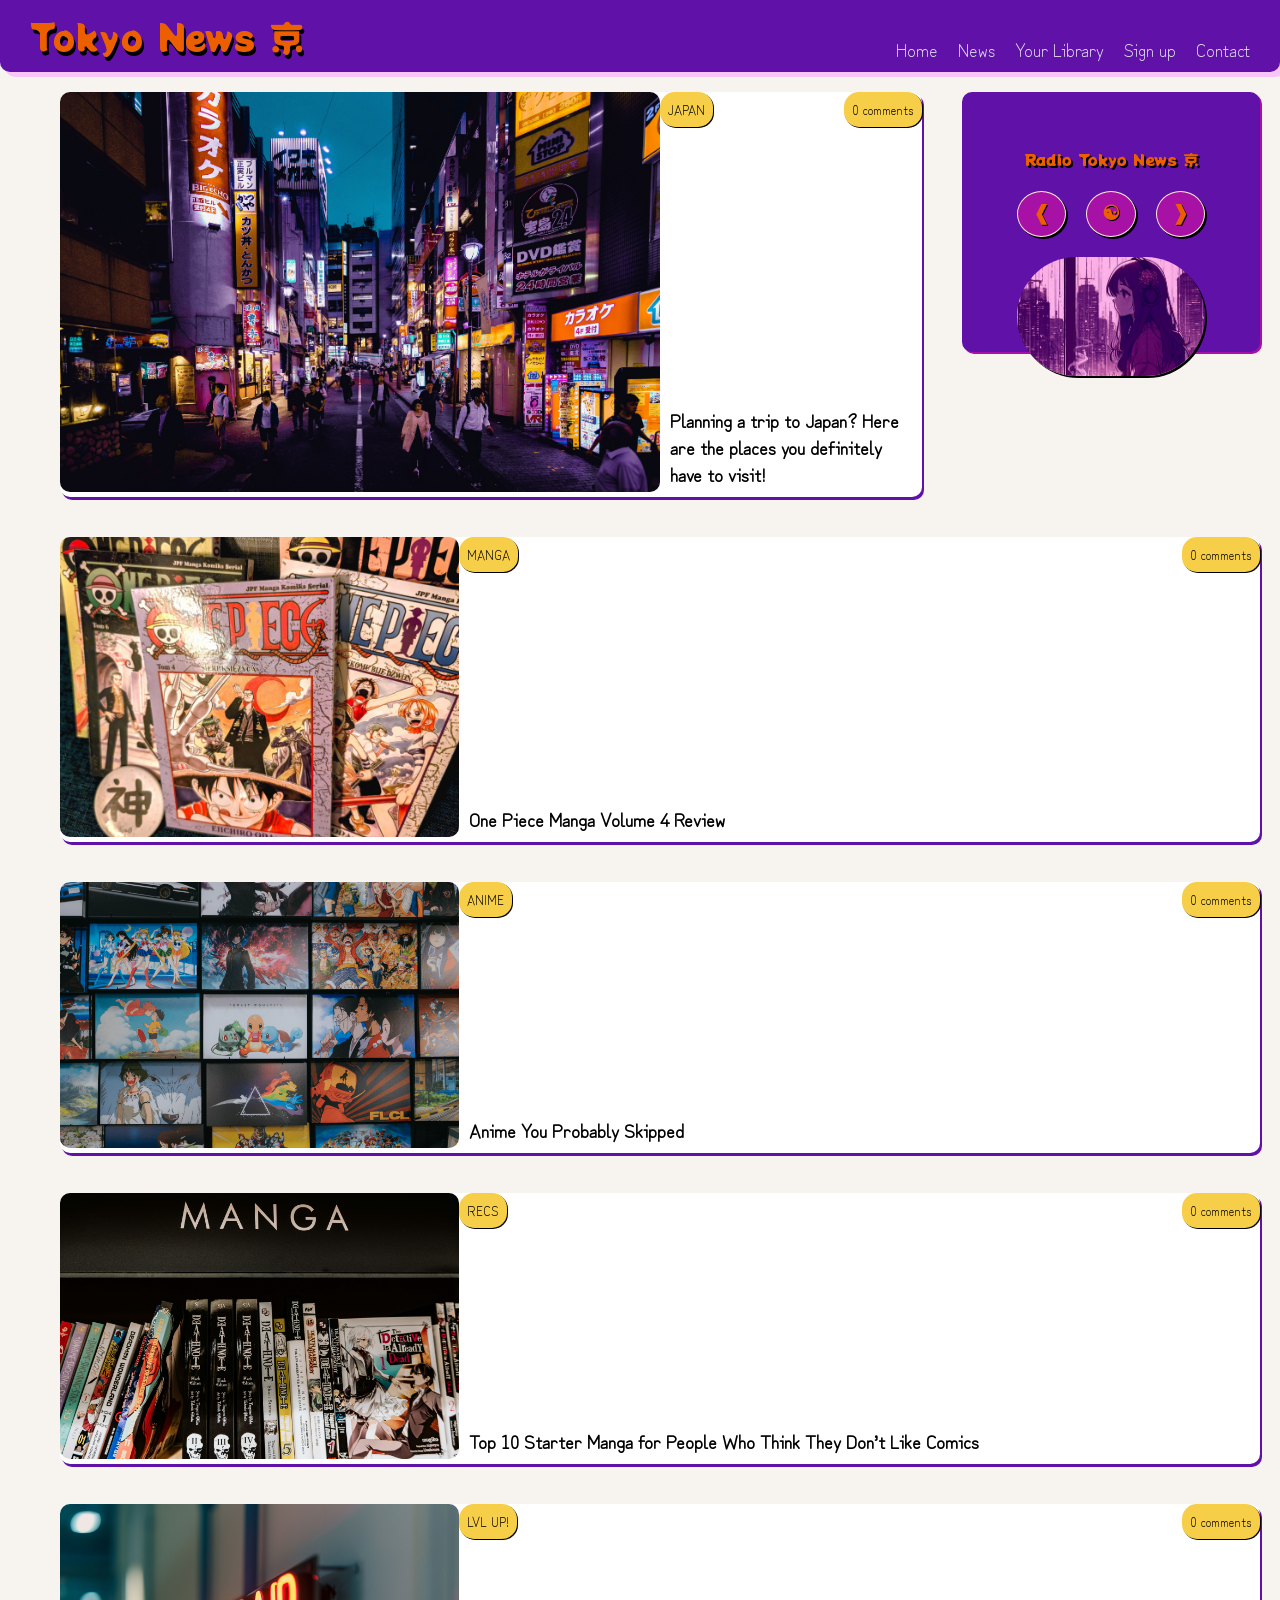
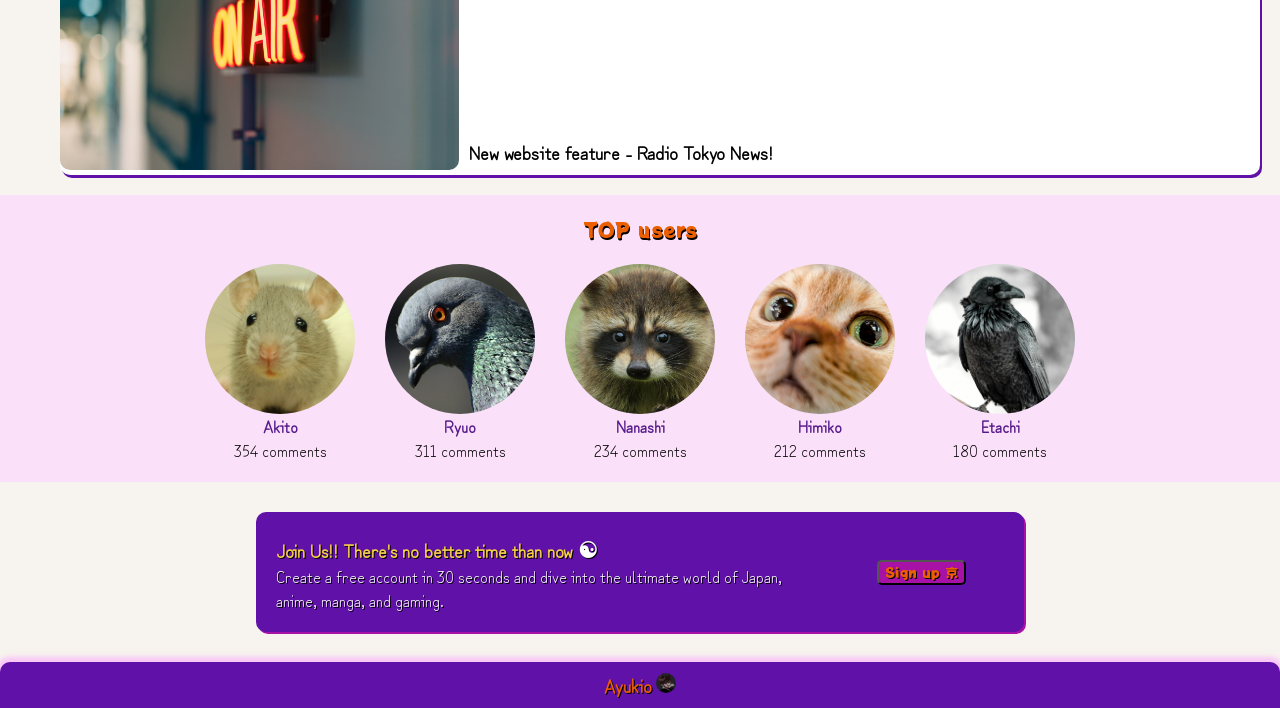
<file: news.html>
<!DOCTYPE html>
<html lang="en">
<head>
    <meta charset="UTF-8">
    <meta name="viewport" content="width=device-width, initial-scale=1.0">
    <title>Tokyo News</title>
    <link rel="stylesheet" href="./style.css">
    <link rel="icon" type="image/png" sizes="96x96" href="./favicon-96x96.png">
    <link rel="preconnect" href="https://fonts.googleapis.com">
<link rel="preconnect" href="https://fonts.gstatic.com" crossorigin>
<link href="https://fonts.googleapis.com/css2?family=Raleway:ital,wght@0,100..900;1,100..900&family=Roboto:ital,wght@0,100..900;1,100..900&family=Zen+Kurenaido&display=swap" rel="stylesheet">
<link rel="preconnect" href="https://fonts.googleapis.com">
<link rel="preconnect" href="https://fonts.gstatic.com" crossorigin>
<link href="https://fonts.googleapis.com/css2?family=Potta+One&display=swap" rel="stylesheet">
</head>
<body>
    <div class="navbar">
        <div>
            <div class="logo">Tokyo News<div class="red">&nbsp;京</div></div>
        </div>
            <ul class="nav">
                <li><a href="./index.html">Home</a></li>
                <li><a href="./news.html">News</a></li>
                <li><a href="./your-library.html">Your Library</a></li>
                <li><a href="./sign-up.html">Sign up</a></li>
                <li><a href="./contact.html">Contact</a></li>
            </ul>
    </div>
    <div class="main-news main-news-1">

            <div class="news">
                <div class="article-1">
                    <a href="./article-1.html"><img class="tokyo" src="./article-1.jpg" alt=""></a>
                </div>
               <div class="article-1-text">
                   <div class="tags">
                       <div class="tag">JAPAN</div>
                       <div class="tag">0 comments</div>
                   </div>
                   <h3 class="h3-decoration"><a href="./article-1.html">Planning a trip to Japan? Here are the places you definitely have to visit!</a></h3>
               </div> 
            </div>

            <div class="radio">
                <div class="player">Radio Tokyo News 京</div>
                <div class="buttons">
                    <a class="back"> ❰ </a>
                    <a class="play"> ☯ </a>
                    <a class="next"> ❱ </a>
                </div>
                <img class="radio-img" src="./radio.jpg" alt="">
            </div>

            <div class="news">
                <div class="article-1">
                    <a href="./article-2.html"><img class="tokyo smaller" src="./article-2.jpg" alt=""></a>
                </div>
               <div class="article-1-text">
                   <div class="tags">
                       <div class="tag">MANGA</div>
                       <div class="tag">0 comments</div>
                   </div>
                   <h3 class="h3-decoration"><a href="./article-2.html">One Piece Manga Volume 4 Review</a></h3>
               </div> 
            </div>

            <div class="news">
                <div class="article-1">
                    <a href="./article-3.html"><img class="tokyo smaller" src="./article-3.jpg" alt=""></a>
                </div>
               <div class="article-1-text">
                   <div class="tags">
                       <div class="tag">ANIME</div>
                       <div class="tag">0 comments</div>
                   </div>
                   <h3 class="h3-decoration"><a href="./article-3.html">Anime You Probably Skipped</a></h3>
               </div> 
            </div>

            <div class="news">
                <div class="article-1">
                    <a href="./article-4.html"><img class="tokyo smaller" src="./article-4.jpg" alt=""></a>
                </div>
               <div class="article-1-text">
                   <div class="tags">
                       <div class="tag">RECS</div>
                       <div class="tag">0 comments</div>
                   </div>
                   <h3 class="h3-decoration"><a href="./article-4.html">Top 10 Starter Manga for People Who Think They Don’t Like Comics</a></h3>
               </div> 
            </div>

            <div class="news">
                <div class="article-1">
                    <a href="./article-5.html"><img class="tokyo smaller" src="./article-5A.jpg" alt=""></a>
                </div>
               <div class="article-1-text">
                   <div class="tags">
                       <div class="tag">LVL UP!</div>
                       <div class="tag">0 comments</div>
                   </div>
                   <h3 class="h3-decoration"><a href="./article-5.html">New website feature - Radio Tokyo News!</a></h3>
               </div> 
            </div>

    </div>
   
    <div class="ranking">
        <div class="top">TOP users</div>
        <div class="user-container">
           <div class="users">
            <img class="avatars" src="./akito.jpg" alt="">
            <div class="user-text"><b><a href="">Akito</a></b></div>
            <div class="user-text">354 comments</div>
        </div>
        <div class="users">
            <img class="avatars" src="./ryuo.jpg" alt="">
            <div class="user-text"><b><a href="">Ryuo</a></b></div>
            <div class="user-text">311 comments</div>
        </div>
        <div class="users">
            <img class="avatars" src="./nanashi.jpg" alt="">
            <div class="user-text"><b><a href="">Nanashi</a></b></div>
            <div class="user-text">234 comments</div>
        </div>
        <div class="users">
            <img class="avatars" src="./himiko.jpg" alt="">
            <div class="user-text"><b><a href="">Himiko</a></b></div>
            <div class="user-text">212 comments</div>
        </div>
        <div class="users">
            <img class="avatars" src="./etachi.jpg" alt="">
            <div class="user-text"><b><a href="">Etachi</a></b></div>
            <div class="user-text" >180 comments</div>
        </div> 
        </div>
        
    </div>
    <div class="sign-up">
        <div class="sign-up-container">
            <div class="sign-up-text">
                <p class="yellow-sign-up-t"><strong>Join Us!! There's no better time than now <a class="ying" href="#">☯</a></strong> </p>
                <p>Create a free account in 30 seconds and dive into the ultimate world of Japan, anime, manga, and gaming.</p>
            </div>
            <div class="sign-up-button">
                <button><a href="./sign-up.html">Sign up 京</a></button>
            </div>
        </div>
    </div>
    <div class="footer">
        <div class="author">
            <a class="Ayukio" href="https://github.com/AyukioRitsuryo" target="_blank">Ayukio</a> <a class="Ayukio" href="https://github.com/AyukioRitsuryo" target="_blank"><img class="avatar" src="./avatar3.jpeg" width="30px" alt=""></a>
        </div>
    </div>
</body>
</html>
</file>
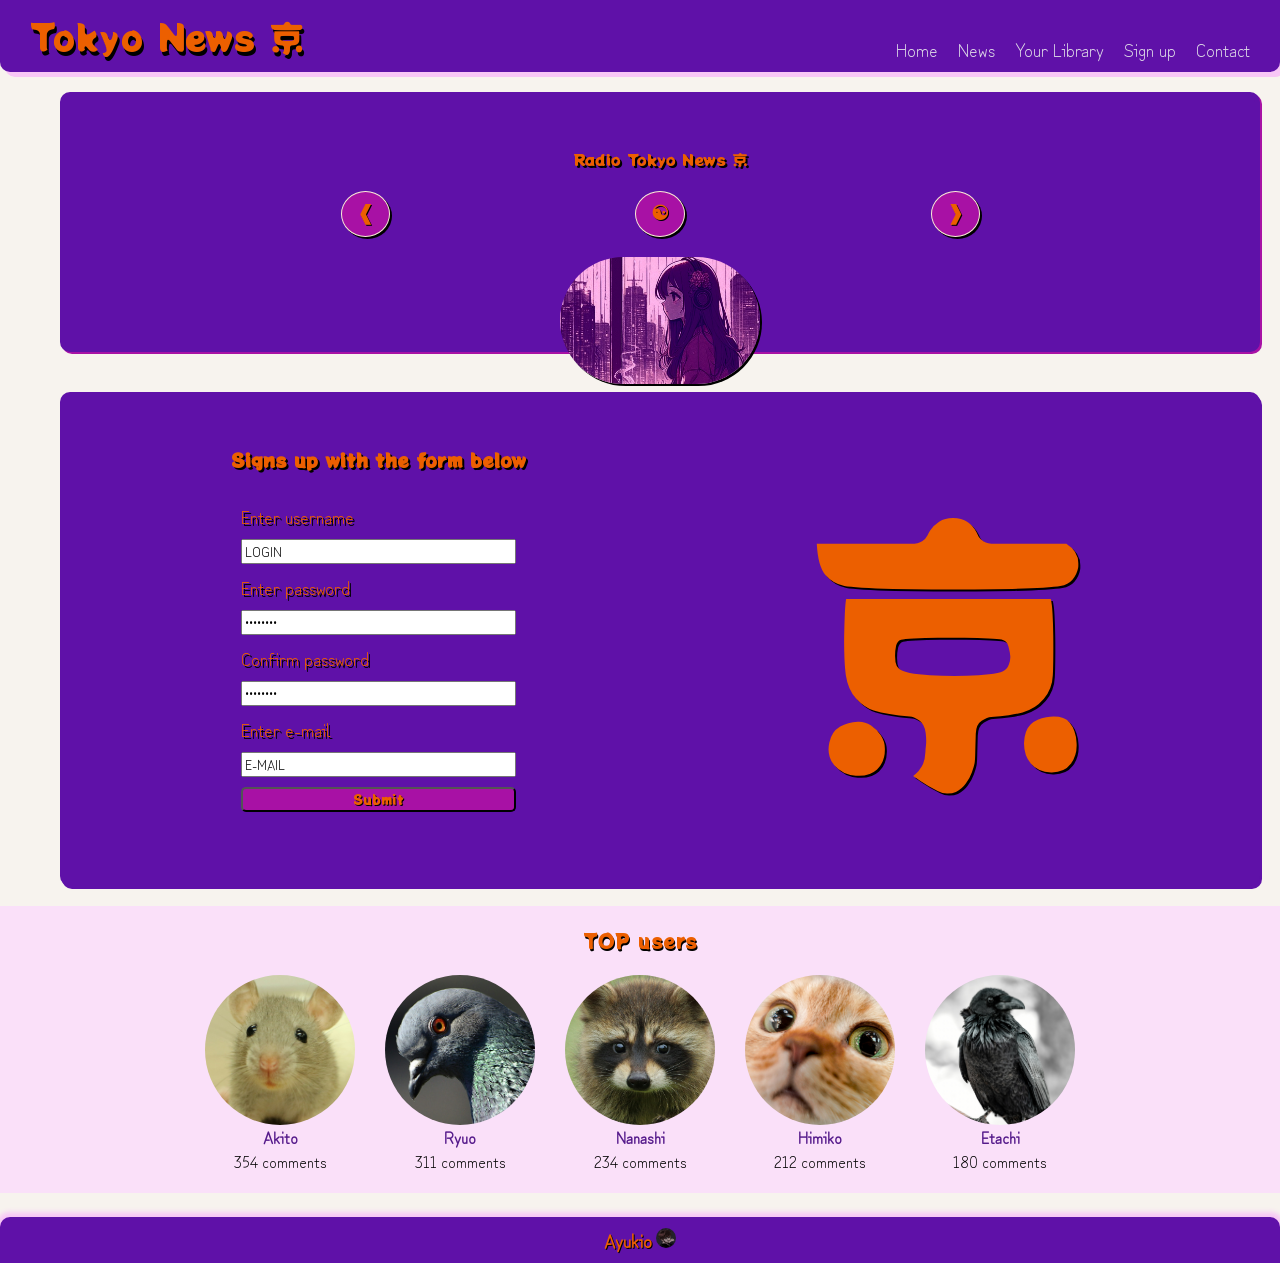
<file: sign-up.html>
<!DOCTYPE html>
<html lang="en">
<head>
    <meta charset="UTF-8">
    <meta name="viewport" content="width=device-width, initial-scale=1.0">
    <title>Tokyo News</title>
    <link rel="stylesheet" href="./style.css">
    <link rel="icon" type="image/png" sizes="96x96" href="./favicon-96x96.png">
    <link rel="preconnect" href="https://fonts.googleapis.com">
<link rel="preconnect" href="https://fonts.gstatic.com" crossorigin>
<link href="https://fonts.googleapis.com/css2?family=Raleway:ital,wght@0,100..900;1,100..900&family=Roboto:ital,wght@0,100..900;1,100..900&family=Zen+Kurenaido&display=swap" rel="stylesheet">
<link rel="preconnect" href="https://fonts.googleapis.com">
<link rel="preconnect" href="https://fonts.gstatic.com" crossorigin>
<link href="https://fonts.googleapis.com/css2?family=Potta+One&display=swap" rel="stylesheet">
</head>
<body>
    <div class="navbar">
        <div>
            <div class="logo">Tokyo News<div class="red">&nbsp;京</div></div>
        </div>
            <ul class="nav">
                <li><a href="./index.html">Home</a></li>
                <li><a href="./news.html">News</a></li>
                <li><a href="./your-library.html">Your Library</a></li>
                <li><a href="./sign-up.html">Sign up</a></li>
                <li><a href="./contact.html">Contact</a></li>
            </ul>
    </div>
    <div class="main-news main-news-1">

            <div class="radio">
                <div class="player">Radio Tokyo News 京</div>
                <div class="buttons">
                    <a class="back"> ❰ </a>
                    <a class="play"> ☯ </a>
                    <a class="next"> ❱ </a>
                </div>
                <img class="radio-img" src="./radio.jpg" alt="">
            </div>
            
            <div class="news change-article-1 sign-up-form">
               <div class="article-1-text row">
                <form action=""><h3>Signs up with the form below</h3>
                    <div class="form">
                        <div class="form-text">Enter username</div><input class="field" type="login" name="login" value="LOGIN" required>
                        <div class="form-text" form-text>Enter password</div><input class="field" type="password" name="password" value="PASSWORD" required>
                        <div class="form-text" form-text>Confirm password</div><input class="field" type="password" name="password" value="PASSWORD" required>
                        <div class="form-text" form-text>Enter e-mail</div><input class="field" type="email" name="e-mail" value="E-MAIL" required>
                        <input class="button-form" type="submit">
                    </div>
                </form>
                <div class="kanji red">京</div>
               </div> 
            </div>

    </div>  

   
    <div class="ranking">
        <div class="top">TOP users</div>
        <div class="user-container">
           <div class="users">
            <img class="avatars" src="./akito.jpg" alt="">
            <div class="user-text"><b><a href="">Akito</a></b></div>
            <div class="user-text">354 comments</div>
        </div>
        <div class="users">
            <img class="avatars" src="./ryuo.jpg" alt="">
            <div class="user-text"><b><a href="">Ryuo</a></b></div>
            <div class="user-text">311 comments</div>
        </div>
        <div class="users">
            <img class="avatars" src="./nanashi.jpg" alt="">
            <div class="user-text"><b><a href="">Nanashi</a></b></div>
            <div class="user-text">234 comments</div>
        </div>
        <div class="users">
            <img class="avatars" src="./himiko.jpg" alt="">
            <div class="user-text"><b><a href="">Himiko</a></b></div>
            <div class="user-text">212 comments</div>
        </div>
        <div class="users">
            <img class="avatars" src="./etachi.jpg" alt="">
            <div class="user-text"><b><a href="">Etachi</a></b></div>
            <div class="user-text" >180 comments</div>
        </div> 
        </div>
        
    </div>
<br>
    <div class="footer">
        <div class="author">
            <a class="Ayukio" href="https://github.com/AyukioRitsuryo" target="_blank">Ayukio</a> <a class="Ayukio" href="https://github.com/AyukioRitsuryo" target="_blank"><img class="avatar" src="./avatar3.jpeg" width="30px" alt=""></a>
        </div>
    </div>
</body>
</html>
</file>
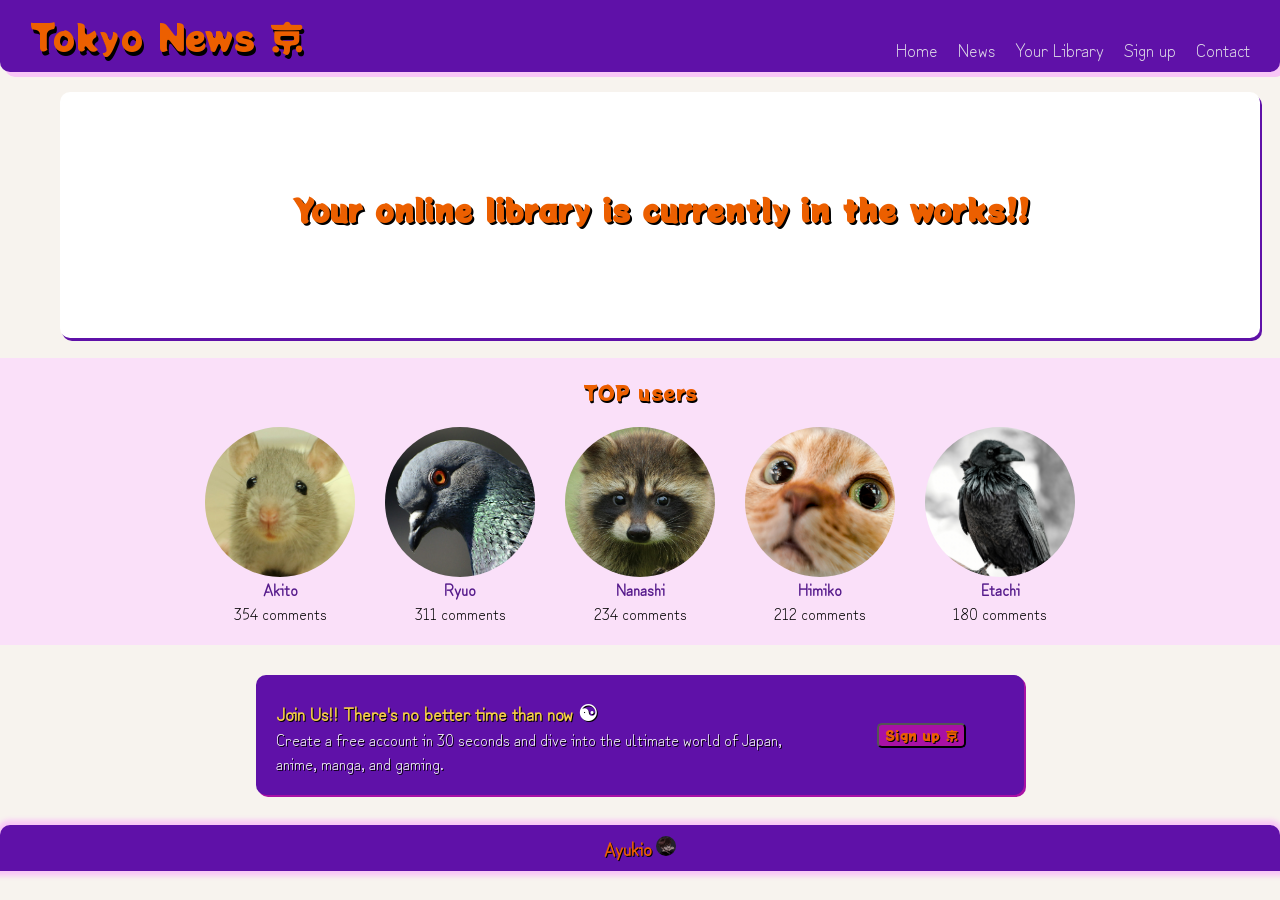
<file: your-library.html>
<!DOCTYPE html>
<html lang="en">
<head>
    <meta charset="UTF-8">
    <meta name="viewport" content="width=device-width, initial-scale=1.0">
    <title>Tokyo News</title>
    <link rel="stylesheet" href="./style.css">
    <link rel="icon" type="image/png" sizes="96x96" href="./favicon-96x96.png">
    <link rel="preconnect" href="https://fonts.googleapis.com">
<link rel="preconnect" href="https://fonts.gstatic.com" crossorigin>
<link href="https://fonts.googleapis.com/css2?family=Raleway:ital,wght@0,100..900;1,100..900&family=Roboto:ital,wght@0,100..900;1,100..900&family=Zen+Kurenaido&display=swap" rel="stylesheet">
<link rel="preconnect" href="https://fonts.googleapis.com">
<link rel="preconnect" href="https://fonts.gstatic.com" crossorigin>
<link href="https://fonts.googleapis.com/css2?family=Potta+One&display=swap" rel="stylesheet">
</head>
<body>
    <div class="navbar">
        <div>
            <div class="logo">Tokyo News<div class="red">&nbsp;京</div></div>
        </div>
            <ul class="nav">
                <li><a href="./index.html">Home</a></li>
                <li><a href="./news.html">News</a></li>
                <li><a href="./your-library.html">Your Library</a></li>
                <li><a href="./sign-up.html">Sign up</a></li>
                <li><a href="./contact.html">Contact</a></li>
            </ul>
    </div>
    <div class="main-news">

            <div class="news">
                <div class="article-1">
                </div>
               <div class="article-1-text">
                <br>
                <br>
                <br>
                <br>
                   <h3 class="library">Your online library is currently in the works!!</h3>
               <br>
               <br>
               <br>
               <br>
                </div> 
            </div>


    </div>
    
    </div>
    <div class="ranking">
        <div class="top">TOP users</div>
        <div class="user-container">
           <div class="users">
            <img class="avatars" src="./akito.jpg" alt="">
            <div class="user-text"><b><a href="">Akito</a></b></div>
            <div class="user-text">354 comments</div>
        </div>
        <div class="users">
            <img class="avatars" src="./ryuo.jpg" alt="">
            <div class="user-text"><b><a href="">Ryuo</a></b></div>
            <div class="user-text">311 comments</div>
        </div>
        <div class="users">
            <img class="avatars" src="./nanashi.jpg" alt="">
            <div class="user-text"><b><a href="">Nanashi</a></b></div>
            <div class="user-text">234 comments</div>
        </div>
        <div class="users">
            <img class="avatars" src="./himiko.jpg" alt="">
            <div class="user-text"><b><a href="">Himiko</a></b></div>
            <div class="user-text">212 comments</div>
        </div>
        <div class="users">
            <img class="avatars" src="./etachi.jpg" alt="">
            <div class="user-text"><b><a href="">Etachi</a></b></div>
            <div class="user-text" >180 comments</div>
        </div> 
        </div>
        
    </div>
    <div class="sign-up">
        <div class="sign-up-container">
            <div class="sign-up-text">
                <p class="yellow-sign-up-t"><strong>Join Us!! There's no better time than now <a class="ying" href="#">☯</a></strong> </p>
                <p>Create a free account in 30 seconds and dive into the ultimate world of Japan, anime, manga, and gaming.</p>
            </div>
            <div class="sign-up-button">
                <button><a href="./sign-up.html">Sign up 京</a></button>
            </div>
        </div>
    </div>
    <div class="footer">
        <div class="author">
            <a class="Ayukio" href="https://github.com/AyukioRitsuryo" target="_blank">Ayukio</a> <a class="Ayukio" href="https://github.com/AyukioRitsuryo" target="_blank"><img class="avatar" src="./avatar3.jpeg" width="30px" alt=""></a>
        </div>
    </div>
</body>
</html>
</file>
<file: style.css>
/* I. INDEX.HTML */
body {
    font-family: monospace;
    display: flex;
    flex-direction: column;
    font-family: "Zen Kurenaido", sans-serif;
    margin: 0;
    flex: 1;
    background-color: rgb(247, 243, 238);
}

/*navbar section*/

.logo {
    display: flex;
    flex-wrap: wrap;
    font-size: 36px;
    font-family: "Potta One";
    text-shadow: 2px 4px black;
    color: rgb(236, 95, 0);
}

.red:hover {
    color: #A811A5;
    transition: 1s;
    text-shadow: #A811A5 1px 0 20px;
}

.navbar {
    display: flex;
    justify-content: space-between;
    background-color: rgb(95, 17, 168);
    padding: 10px 30px 10px 30px;
    border-radius: 0px 0px 10px 10px;
    box-shadow: 5px 5px 0px 0px #f8c6f6;
}


.nav {
    display: flex;
    list-style: none;
    margin: 0px;
    gap: 20px;
    flex-wrap: wrap;
    align-items: flex-end;
    font-size: 18px;
}

.nav a {
    text-decoration: none;
    color: rgb(222, 218, 231);
    border-radius: 20px;
}

.nav a:hover {
    text-shadow: black 1px 0 10px;
    color: #A811A5;
    transition: 0.3s;

}

/*main-news section*/

.main-news {
    display: flex;
    margin: 20px 20px 20px 60px;
    flex-wrap: wrap;
    gap: 20px;
}   

.news {
    display: flex;
    flex: 1 1 70%;
    flex-wrap: wrap;
    background-color: white;
    border-radius: 10px;
    box-shadow: 2px 3px rgb(95, 17, 168);
}
.tokyo {
    width: 100%;
    max-width: 600px;
    min-width: 280px;
    border-radius: 10px;
}

.article-1-text {
    display: flex;
    flex-direction: column;
    justify-content: space-between;
    flex: 1 1 10%;

}
.article-1-text h3 {
    padding: 0px 10px 10px 10px;
    margin: 0px;
}
.tags {
    display: flex;
    justify-content: space-between;
    font-size: 13px;
}

.tag {
    background-color: rgb(247, 206, 72);
    border-radius: 15px;
    padding: 8px;
    box-shadow: 1px 1px black;
}

.player {
    text-align: center;
    font-family: "Potta One";
    color: rgb(236, 95, 0);
    text-shadow: 2px 2px black;
}
.radio {
    border: 5px solid rgb(95, 17, 168);
    border-radius: 10px;
    color: white;
    background-color: rgb(95, 17, 168);
    padding: 50px;
    display: flex;
    flex-direction: column;
    gap: 20px;
    flex: 1 1 10%;
    max-height: 150px;
    box-shadow: 2px 2px #A811A5;
    
}

.buttons {
    display: flex;
    justify-content: space-evenly;
    gap: 20px;
    color:rgb(236, 95, 0);
    text-shadow: 1px 1px black;
}

.back, .play, .next {
    border: 1px solid black;
    border-radius: 100%;
    padding: 5px 15px 10px 15px;
    border-color: antiquewhite;
    font-size: 20px;
    font-weight: bold;
    background-color: #A811A5;
    box-shadow: 2px 2px black;
    
}

.back:hover, .play:hover, .next:hover {
    color: rgb(255, 163, 102);
}

.radio-img {
    width: 100%;
    max-width: 200px;
    border-radius: 70px;
    display: flex;
    align-self: center;
    box-shadow: 2px 2px black;
}

/*other-news section*/

.other-news {
    display: flex;
    justify-content: center;
    flex-wrap: wrap;
    margin: 20px 20px 20px 60px;
    gap: 15px;
}

.other-news-image {
    width: 100%;
    max-width: 350px;
    min-width: 280px;
    height: 233px;
    border-radius: 10px;

}

.other-news-image:hover {
    border: 2px solid #A811A5;
}

.article-2, .article-3, .article-4 {
    display: flex;
    flex-direction: column;
    max-width: 350px;
}

/*ranking section*/

.ranking {
    display: flex;
    background-color: #fae0f9;
    flex-direction: column;
}

.top {
    text-align: center;
    font-family: "Potta One";
    font-size: 20px;
    margin: 20px 0px 20px 0px;
    color: rgb(236, 95, 0);
    text-shadow: 1px 2px black;
}

.user-container {
    display: flex;
    justify-content: center;
    gap: 30px;
    flex-wrap: wrap;
    margin-bottom: 20px;
}

.users {
    display: flex;
    flex-direction: column;
}

.avatars {
    width: 100%;
    max-width: 150px;
    border-radius: 150px;
}

.avatars:hover {
    border: 2px solid #A811A5;
}

.user-text {
    text-align: center;
}

.user-text a {
    text-decoration: none;
}

/*sign-up section*/

.sign-up {
    display: flex;
    justify-content: center;
    color: white;
}
.sign-up-container {
    background-color: rgb(95, 17, 168);
    width: 60%;
    min-width: 280px;
    display: flex;
    margin: 30px;
    border-radius: 10px;
    box-shadow: 2px 2px #A811A5;
    flex-wrap: wrap;
}

.sign-up-text {
    padding: 20px;
    flex: 1 1 60%;
}

.sign-up-text p {
    margin: 0px;
    text-shadow: 1px 1px black;
}

.sign-up-button {
    padding: 0px 10px 0px 60px;
    flex: 1 1 10%;
    align-content: center;
}

.sign-up-button a {
    text-decoration: none;
    color:rgb(236, 95, 0);
    text-shadow: 1px 1px black;
}
.sign-up-button a:hover {
    text-decoration: none;
    color:rgb(255, 163, 102);
    text-shadow: 1px 1px black;
}

button, .button-form {
    font-family: "Potta One";
    background-color:#A811A5;
    color: rgb(236, 95, 0);
    text-shadow: 1px 1px black;
    border-radius: 5px;
}

.yellow-sign-up-t {
    color: rgb(247, 206, 72);
    font-size: 18px;
    text-shadow: 1px 1px black;
}

.ying {
    color: white;
    text-decoration: none;
    font-size: 22px;
}

/*footer section*/

.footer {
    display: flex;
    justify-content: center;
    background-color: rgb(95, 17, 168);
    border-radius: 10px 10px 0px 0px;
    box-shadow: 0px 0px 5px 5px #f8c6f6;

}

.author {
    padding: 10px;
}

.author a {
    text-decoration: none;
    color: rgb(236, 95, 0);
    text-shadow: 1px 1px black;
    font-size: 18px;
    font-weight: bold;
}

.avatar {
    border-radius: 50px;
    width: 20px;
}

 /* II. NEWS.HTML */

.h3-decoration a {
    text-decoration: none;
    color: black;
}

.h3-decoration a:hover {
    color: #A811A5;
}

.smaller {
    max-width: 399px;
}

 /* III. ARTICLES.HTML*/

 .change-article-1 {
    flex-direction: column;
 }

 .font-size-article-1 {
    font-size: 35px;
    font-weight: 900;
 }

 .tags-color {
    background-color: rgb(28, 142, 236);
 }

 .article-container {
    padding: 10px;
    text-align: justify;
    min-width: 260px
 }

 .main-news-1 {
    gap: 40px;
 }
 .float-right {
    float: right;
    margin: 0px 0px 10px 10px;
 }

 .float-left {
    float: left;
    margin: 0px 10px 0px 0px;
 }

 .textarea {
    width: 96%;
    border-radius: 10px;
    background-color: #fae0f9;
 }

 .submit {
    font-family: "Potta One";
    background-color:#A811A5;
    color: rgb(236, 95, 0);
    text-shadow: 1px 1px black;
    border-radius: 5px;
    margin-bottom: 10px;
    
 }

 .disclaimer {
    background-color: #fae0f9;
    padding: 10px;
    border-radius: 10px;
    font-size: 12px;
 }

 .orb {
    max-width: 400px;
 }

 .goku {
    max-width: 300px;
 }
.comment {
    min-width: 300px;
}


 /* IV. YOUR-LIBRARY.HTML */

 .library {
    font-family: "Potta One";
    color: rgb(236, 95, 0);
    text-shadow: 2px 2px black;
    border-radius: 5px;
    text-align: center;
    font-size: 30px;

 }

 /* V. SIGN-UP.HTML */

 .sign-up-form {
    background-color:rgb(95, 17, 168);
    padding: 30px;
    font-family: "Potta One";
    color: rgb(236, 95, 0);
    text-shadow: 2px 2px black;
    min-width: 297px;
 }

 .form {
    padding: 20px;
    display: flex;
    flex-direction: column;
    gap: 10px;
    font-size: 18px;

 }

 form {
    align-self: center;
 }

 .field {
    font-family: "Zen Kurenaido";
 }

 .form-text {
    font-family: "Zen Kurenaido";
 }

 .row {
    display: flex;
    flex-direction: row;
    justify-content: space-around;
    flex-wrap: wrap;
 }

 .kanji {
    font-size: 300px;
 }

 /* V. CONTACT.HTML */

 .contact {
    font-family: "Potta One";
    background-color: rgb(95, 17, 168);
    border-radius: 10px;
    padding: 20px;
    color: white;
    text-shadow: 2px 2px black;
    text-align: center;
 }
 .yellow {
    color: rgb(247, 206, 72);
 }
</file>
